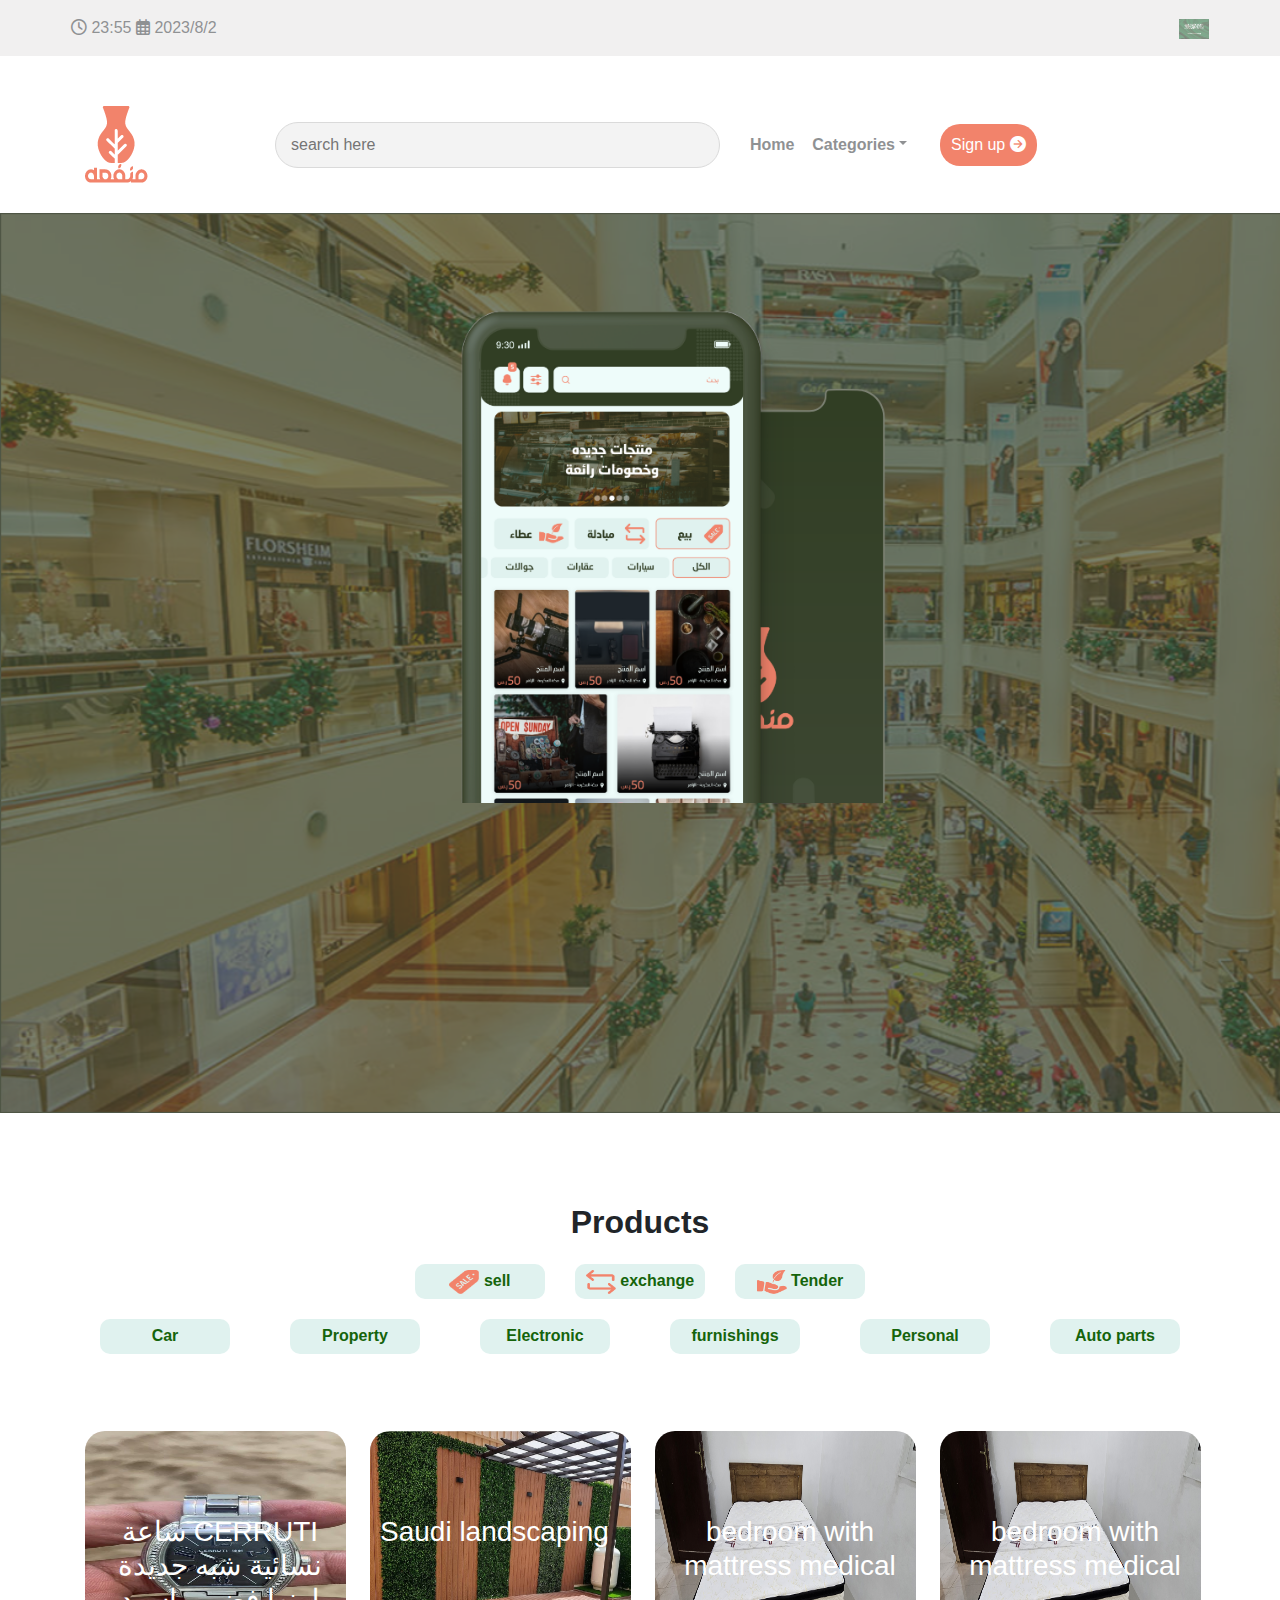
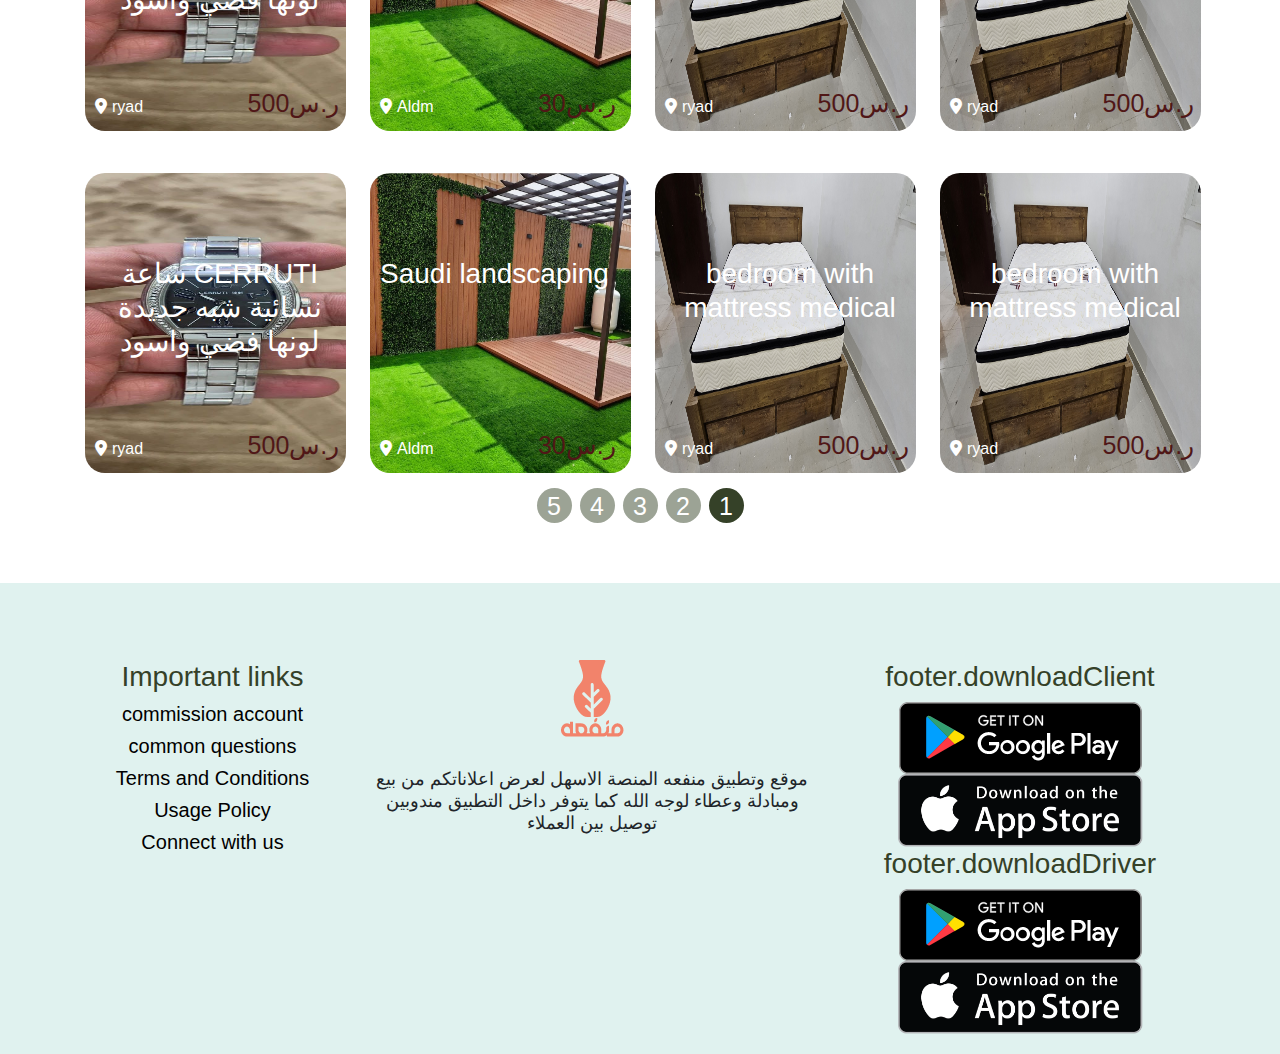
<file: index.html>
<!DOCTYPE html>
<html lang="en">

<head>
    <meta charset="UTF-8">
    <meta http-equiv="X-UA-Compatible" content="IE=edge">
    <meta name="viewport" content="width=device-width, initial-scale=1.0">
    <link rel="stylesheet" href="./css/css/bootstrap.css">
    <link rel="stylesheet" href="./css/all.css">
    <link rel="stylesheet" href="./css/all.min.css">
    <link rel="stylesheet" href="./css/style.css">
    <link rel="shortcut icon" href="./images/logo.png" type="image/x-icon">
    <title>منفعه</title>
</head>

<body>
    <!-- start nav -->
    <div class="navv" style="opacity: 0.5;">
        <div class="container  p-3">
            <div class="row justify-content-lg-between justify-content-around">
                <div class="col-6-lg col-4-sm">
                    <i class="fa-regular fa-clock"></i> 23:55
                    <i class="fa-regular fa-calendar-days"></i> 2023/8/2
                </div>
                <div class="col-6-lg col-4-sm">
                    <img src="./images/Saudi-mg.jpg" alt="" width="30px" height="20px">
                </div>
            </div>
        </div>

    </div>
    <!-- end nav -->
    <!-- start sec-1 -->
    <div class="sec-1"> 
        <div class="container">
            <div class="row secone-row">
                <div class="col-2">
                    <img src="./images/logo.png" alt="">
                </div>
                <div class="col-5">
                    <input type="text" placeholder="search here" class="input-1">
                </div>
                <div class="col-2 span-sec1">
                    <span>Home</span>&nbsp;&nbsp;&nbsp;
                    <span class="dropdown-toggle">Categories</span>
                </div>
                <div class="col-3"style="display: flex;align-items: center;gap: 15px;">
                    <i class="fa-solid fa-bars menu-icon" style="font-size: 25px; opacity: 0.7;"></i>
                    <a href="login.html">
                        <button class="btn btn-sec1">Sign up
                            <i class="fa-solid fa-circle-arrow-right"></i>
                        </button>
                    </a>
                </div>
            </div>
        </div>
    </div>
    <!-- end sec-1 -->
    <!-- start landing -->

    <div class="landing">
        <div class="landingcover"></div>
        <div class="imagee">

            <img src="./images/phon.png" alt="">
        </div>
    </div>
    <!-- end landing -->
    <!-- start sec-2 -->
    <h2 class="text-cen">Products</h2>
    <div class="container">
        <div class="row">
            <div class="hello">
                <div class="col-md-12 col-sm-12 col-xl-4  ">
                    <div class="info-2">
                        <img src="./images/sell.png" alt="" width="30px" height="24px">
                        <span>sell</span>
                    </div>
                </div>
                <div class="col-lg-4 col-sm-12 col-xl-4 ">
                    <div class="info-2">
                        <img src="./images/arr.png" alt="" width="30px" height="24px">
                        <span>exchange</span>
                    </div>
                </div>
                <div class="col-lg-4 col-sm-12 col-xl-4 ">
                    <div class="info-2">
                        <img src="./images/hand.png" alt="" width="30px" height="24px">
                        <span>Tender</span>
                    </div>
                </div>
            </div>
        </div>
    </div>

    <!-- end sec-2 -->
    <div class="container">
        <div class="row bb">
            <div class="col-md-16 col-sm-6 col-xl-2 ">
                <div class="info-2">
                    <span>Car</span>
                </div>
            </div>
            <div class="col-md-16 col-sm-6 col-xl-2 ">
                <div class="info-2">
                    <span>Property</span>
                </div>
            </div>
            <div class="col-md-16 col-sm-6 col-xl-2 ">
                <div class="info-2">
                    <span>Electronic</span>
                </div>
            </div>
            <div class="col-md-16 col-sm-6 col-xl-2 ">
                <div class="info-2">
                    <span>furnishings</span>
                </div>
            </div>
            <div class="col-md-16 col-sm-6 col-xl-2 ">
                <div class="info-2">
                    <span>Personal</span>
                </div>
            </div>
            <div class="col-md-16 col-sm-6 col-xl-2 ">
                <div class="info-2">
                    <span>Auto parts</span>
                </div>
            </div>
            <div class="col-md-16 col-sm-6 col-xl-2 ">
                <div class="info-2">
                    <span>Trucks</span>
                </div>
            </div>
            <div class="col-md-16 col-sm-6 col-xl-2 ">
                <div class="info-2">
                    <span>animal</span>
                </div>
            </div>
            <div class="col-lg-6 col-sm-6 col-xl-2">
                <div class="info-2">
                    <span>Arts</span>
                </div>
            </div>
            <div class="col-lg-6 col-sm-6 col-xl-2">
                <div class="info-2">
                    <span>Tender</span>
                </div>
            </div>
            <div class="col-lg-6 col-sm-6 col-xl-2">
                <div class="info-2">
                    <span>Computer</span>
                </div>
            </div>
            <div class="col-lg-6 col-sm-6 col-xl-2">
                <div class="info-2">
                    <span>Clothes</span>
                </div>
            </div>
        </div>
    </div>
    <!-- start card -->
    <div class="sec-3">    
        <div class="container">
            <div class="row ">
                <div class="col-lg-3 col-md-6 col-12 ">
                    <div class="image">
                        <img src="./images/img1.jpg" alt="" width="261px" height="300px">
                        <div class="infoo">
                            <h3>ساعة CERRUTI نسائية شبه جديدة لونها فضي واسود</h3>
                            <div class="ii">
                                <i class="fa-solid fa-location-dot"></i><span style="margin-left: 5px;">ryad</span>
                                <span class="price">500ر.س</span>
                            </div>
                        </div>

                    </div>
                </div>
                <div class="col-lg-3 col-md-6 col-12 ">
                    <div class="image">
                        <img src="./images/img2.jpg" alt="" width="261px" height="300px">
                        <div class="infoo">
                            <h3>Saudi landscaping</h3>
                            <div class="ii">
                                <i class="fa-solid fa-location-dot"></i><span style="margin-left: 5px;">Aldm</span>
                                <span class="price">30ر.س</span>
                            </div>
                        </div>

                    </div>
                </div>
                <div class="col-lg-3 col-md-6 col-12 ">
                    <div class="image">
                        <img src="./images/img3.jpg" alt="" width="261px" height="300px">
                        <div class="infoo">
                            <h3>bedroom with mattress medical</h3>
                            <div class="ii">
                                <i class="fa-solid fa-location-dot"></i><span style="margin-left: 5px;">ryad</span>
                                <span class="price">500ر.س</span>
                            </div>
                        </div>

                    </div>
                </div>
                <div class="col-lg-3 col-md-6 col-12 ">
                    <div class="image">
                        <img src="./images/img3.jpg" alt="" width="261px" height="300px">
                        <div class="infoo">
                            <h3>bedroom with mattress medical</h3>
                            <div class="ii">
                                <i class="fa-solid fa-location-dot"></i><span style="margin-left: 5px;">ryad</span>
                                <span class="price">500ر.س</span>
                            </div>
                        </div>

                    </div>
                </div>
                
            </div>
            <div class="row ">
                <div class="col-lg-3 col-md-6 col-12 ">
                    <div class="image">
                        <img src="./images/img1.jpg" alt="" width="261px" height="300px">
                        <div class="infoo">
                            <h3>ساعة CERRUTI نسائية شبه جديدة لونها فضي واسود</h3>
                            <div class="ii">
                                <i class="fa-solid fa-location-dot"></i><span style="margin-left: 5px;">ryad</span>
                                <span class="price">500ر.س</span>
                            </div>
                        </div>

                    </div>
                </div>
                    <div class="col-lg-3 col-md-6 col-12 ">
                        <div class="image">
                           <a href="pro.html">
                               <img src="./images/img2.jpg" alt="" width="261px" height="300px">
                           </a> 
                            <div class="infoo">
                                <h3>Saudi landscaping</h3>
                                <div class="ii">
                                    <i class="fa-solid fa-location-dot"></i><span style="margin-left: 5px;">Aldm</span>
                                    <span class="price">30ر.س</span>
                                </div>
                            </div>
    
                        </div>
                    </div>

                
                <div class="col-lg-3 col-md-6 col-12 ">
                    <div class="image">
                        <img src="./images/img3.jpg" alt="" width="261px" height="300px">
                        <div class="infoo">
                            <h3>bedroom with mattress medical</h3>
                            <div class="ii">
                                <i class="fa-solid fa-location-dot"></i><span style="margin-left: 5px;">ryad</span>
                                <span class="price">500ر.س</span>
                            </div>
                        </div>

                    </div>
                </div>
                <div class="col-lg-3 col-md-6 col-12 ">
                    <div class="image">
                        <img src="./images/img3.jpg" alt="" width="261px" height="300px">
                        <div class="infoo">
                            <h3>bedroom with mattress medical</h3>
                            <div class="ii">
                                <i class="fa-solid fa-location-dot"></i><span style="margin-left: 5px;">ryad</span>
                                <span class="price">500ر.س</span>
                            </div>
                        </div>

                    </div>
                </div>
                
            </div>
            
           
            
        </div>
    </div>
    <!-- end card -->
<!-- start pagination -->
<div class="pajnation">
    <div class="number">
        <div class="one">5</div>
        <div class="one">4</div>
        <div class="one">3</div>
        <div class="one">2</div>
        <div class="one">1</div>
        
    </div>
</div>
<!-- end pagination -->
<!-- start footer -->
<footer>
    <div class="container">
        <div class="row">
            <div class="col-lg-3 col-12">
                <h3>Important links</h3>
               <a href="site.html"><h5>commission account</h5></a>
               <a href="qu.html"><h5>common questions</h5></a> 
               <a href="tearms.html"><h5>Terms and Conditions</h5></a>
               <a href="use.html"><h5>Usage Policy</h5></a> 
               <a href="contact.html"><h5>Connect with us</h5></a>  
            </div>
            <div class="col-lg-5 col-12">
                <div class="image">
                    <img src="./images/logo.png" alt="">
                </div>
                <br>
                <h4>موقع وتطبيق منفعه المنصة الاسهل لعرض اعلاناتكم من بيع ومبادلة وعطاء لوجه الله كما يتوفر داخل التطبيق مندوبين توصيل بين العملاء</h4>
            </div>
            <div class="col-lg-4 col-12">
                <h3>footer.downloadClient</h3>
                <img src="./images/footer1.png" alt="">
                <img src="./images/footer2.png" alt="">
                <h3>footer.downloadDriver</h3>
                <img src="./images/footer1.png" alt="">
                <img src="./images/footer2.png" alt="">
            </div>
        </div>
    </div>
</footer>
<!-- end footer -->
    <script src="./javascript/js/cdnjs.cloudflare.com_ajax_libs_popper.js_1.11.0_umd_popper.min.js"></script>
    <script src="./javascript/js/code.jquery.com_jquery-3.7.0.min.js"></script>
    <script src="./javascript/js/bootstrap.js"></script>
</body>

</html>
</file>
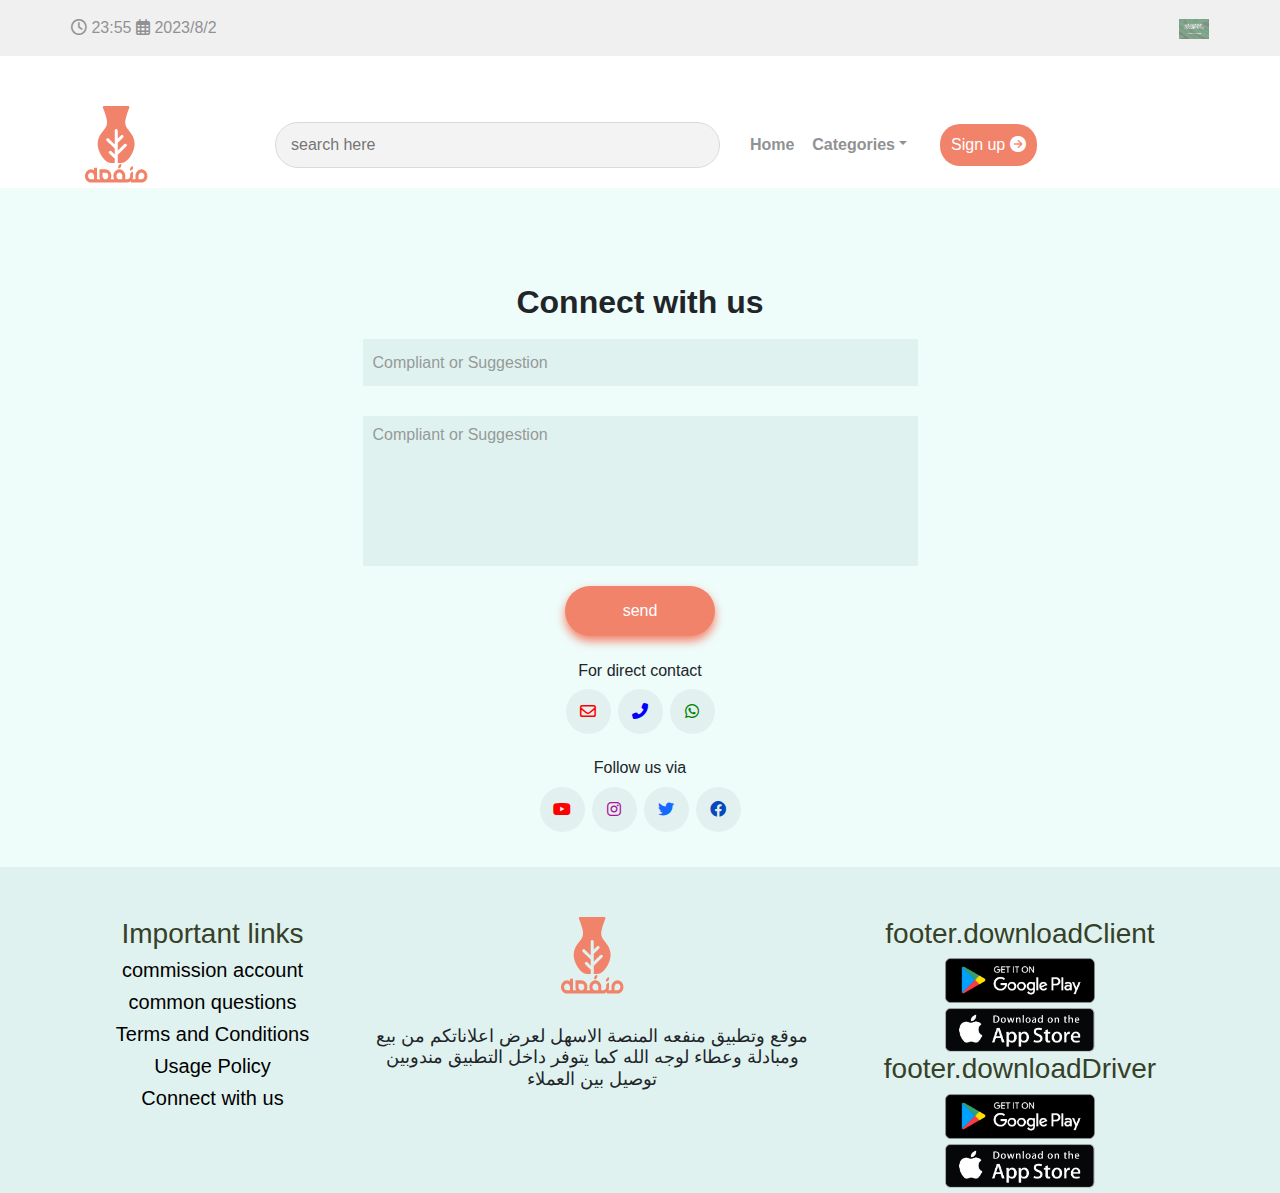
<file: contact.html>
<!DOCTYPE html>
<html lang="en">
<head>
    <meta charset="UTF-8">
    <meta http-equiv="X-UA-Compatible" content="IE=edge">
    <meta name="viewport" content="width=device-width, initial-scale=1.0">
    <link rel="stylesheet" href="./css/css/bootstrap.css">
    <link rel="stylesheet" href="./css/all.css">
    <link rel="stylesheet" href="./css/all.min.css">
    <link rel="shortcut icon" href="./images/logo.png" type="image/x-icon">
    <link rel="stylesheet" href="./contact.css">
    <title>contact</title>
</head>
<body>
      <!-- start nav -->
      <div class="navv" style="opacity: 0.5;">
        <div class="container  p-3">
            <div class="row justify-content-lg-between justify-content-around">
                <div class="col-6-lg col-4-sm">
                    <i class="fa-regular fa-clock"></i> 23:55
                    <i class="fa-regular fa-calendar-days"></i> 2023/8/2
                </div>
                <div class="col-6-lg col-4-sm">
                    <img src="./images/Saudi-mg.jpg" alt="" width="30px" height="20px">
                </div>
            </div>
        </div>

    </div>
    <!-- end nav -->

    <!-- start sec-1 -->
    <div class="sec-1"> 
        <div class="container">
            <div class="row secone-row">
                <div class="col-2">
                    <img src="./images/logo.png" alt="">
                </div>
                <div class="col-5">
                    <input type="text" placeholder="search here" class="input-1">
                </div>
                <div class="col-2 span-sec1">
                    <span>Home</span>&nbsp;&nbsp;&nbsp;
                    <span class="dropdown-toggle">Categories</span>
                </div>
                <div class="col-3"style="display: flex;align-items: center;gap: 15px;">
                    <i class="fa-solid fa-bars menu-icon" style="font-size: 25px; opacity: 0.7;"></i>
                    <button class="btn btn-sec1">Sign up
                        <i class="fa-solid fa-circle-arrow-right"></i>
                    </button>
                </div>
            </div>
        </div>
    </div>
    <!-- end sec-1 -->
    <!-- start contact -->
    <div class="contact">
        <div class="container">
            <h2 class="text-cen">Connect with us</h2>
            <input type="text" placeholder="Compliant or Suggestion">
            <input type="text" placeholder="Compliant or Suggestion">
            <div>
                <button>send</button> 
                <h6>For direct contact</h6>
            </div>
            <div class="icon">
                <div class="one"><i class="fa-regular fa-envelope"></i></div>
                <div class="one"><i class="fa-solid fa-phone-flip"></i></div>
                <div class="one"><i class="fa-brands fa-whatsapp"></i></div>
            </div>
            <br>
            <h6>Follow us via</h6>
            <div class="icon" style="margin-bottom: 30px; margin-top: 10px;">
                <div class="one"><i class="fa-brands fa-youtube" style="color: #ff0000;"></i></div>
                <div class="one"><i class="fa-brands fa-instagram" style="color: #ad1499;"></i></div>
                <div class="one"><i class="fa-brands fa-twitter" style="color: #146aff;"></i></div>
                <div class="one"><i class="fa-brands fa-facebook" style="color: #0649bc;"></i></div>
            </div>
        </div>
    </div>
    <!-- end contact -->
    <footer>
        <div class="container">
            <div class="row">
                <div class="col-lg-3 col-12">
                    <h3>Important links</h3>
                   <a href="site.html"><h5>commission account</h5></a>
                   <a href="qu.html"><h5>common questions</h5></a> 
                   <a href="tearms.html"><h5>Terms and Conditions</h5></a>
                   <a href="use.html"><h5>Usage Policy</h5></a> 
                   <a href="contact.html"><h5>Connect with us</h5></a>  
                </div>
                <div class="col-lg-5 col-12">
                    <div class="image">
                        <img src="./images/logo.png" alt="">
                    </div>
                    <br>
                    <h4>موقع وتطبيق منفعه المنصة الاسهل لعرض اعلاناتكم من بيع ومبادلة وعطاء لوجه الله كما يتوفر داخل التطبيق مندوبين توصيل بين العملاء</h4>
                </div>
                <div class="col-lg-4 col-12">
                    <h3>footer.downloadClient</h3>
                    <img src="./images/footer1.png" alt="">
                    <img src="./images/footer2.png" alt="">
                    <h3>footer.downloadDriver</h3>
                    <img src="./images/footer1.png" alt="">
                    <img src="./images/footer2.png" alt="">
                </div>
            </div>
        </div>
    </footer>
    <!-- end footer -->
        <script src="./javascript/js/cdnjs.cloudflare.com_ajax_libs_popper.js_1.11.0_umd_popper.min.js"></script>
        <script src="./javascript/js/code.jquery.com_jquery-3.7.0.min.js"></script>
        <script src="./javascript/js/bootstrap.js"></script>
</body>
</html>
</file>
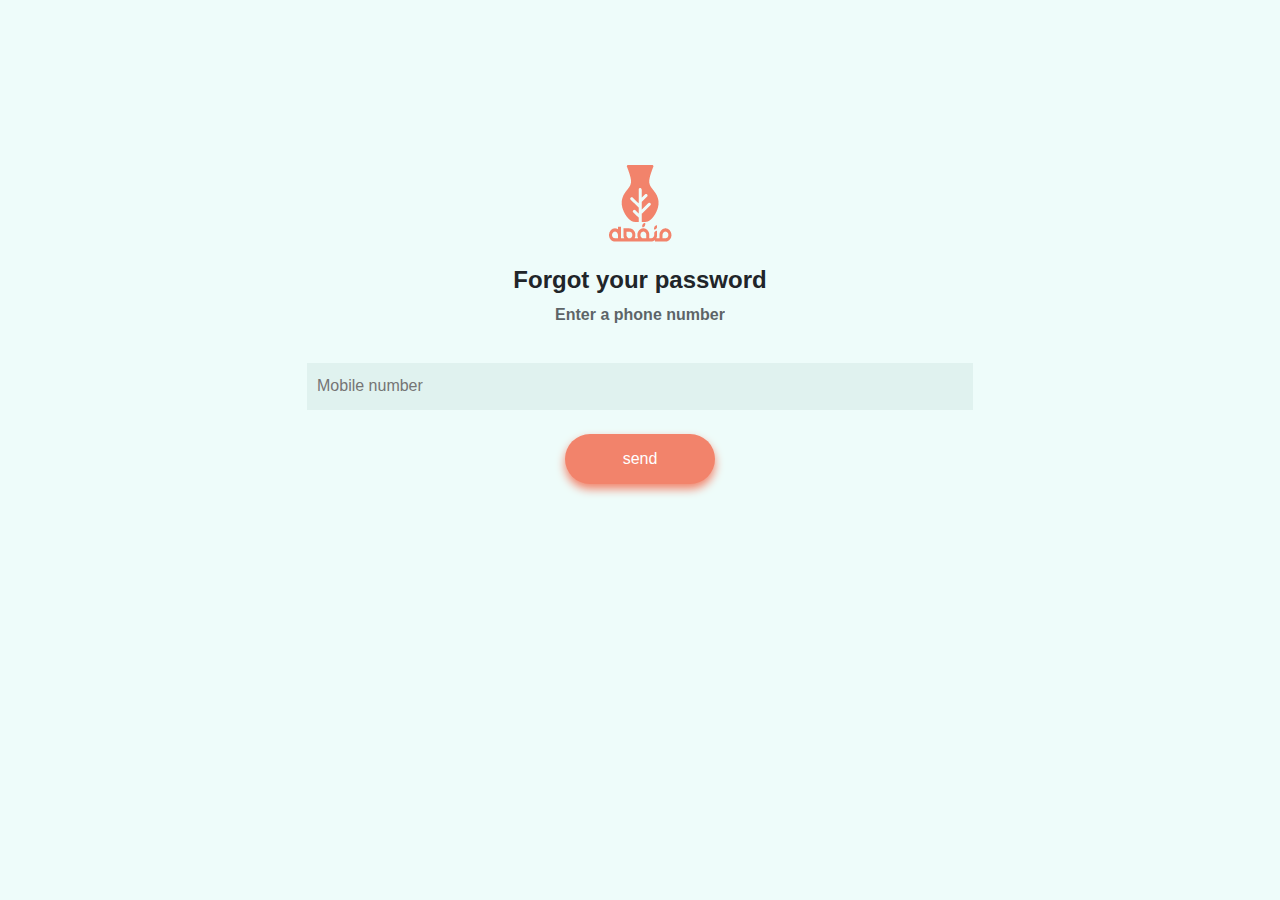
<file: forget.html>
<!DOCTYPE html>
<html lang="en">
<head>
    <meta charset="UTF-8">
    <meta http-equiv="X-UA-Compatible" content="IE=edge">
    <meta name="viewport" content="width=device-width, initial-scale=1.0">
    <link rel="stylesheet" href="./css/css/bootstrap.css">
    <link rel="stylesheet" href="./css/all.css">
    <link rel="stylesheet" href="./css/all.min.css">
    <link rel="shortcut icon" href="./images/logo.png" type="image/x-icon">
    <link rel="stylesheet" href="./forget.css">
    <title>login</title>
</head>
<body>
    <div class="login">
        <div class="container">
            <img src="./images/logo.png" alt="">
            <br>
            <br>
            <h4>Forgot your password</h4>
            <p>Enter a phone number</p>
            <input type="text" placeholder="Mobile number">
            <br>
            <br>
            <button>send</button> 

        </div>
    </div>



    <script src="./javascript/js/cdnjs.cloudflare.com_ajax_libs_popper.js_1.11.0_umd_popper.min.js"></script>
    <script src="./javascript/js/code.jquery.com_jquery-3.7.0.min.js"></script>
    <script src="./javascript/js/bootstrap.js"></script>
</body>
</html>
</file>
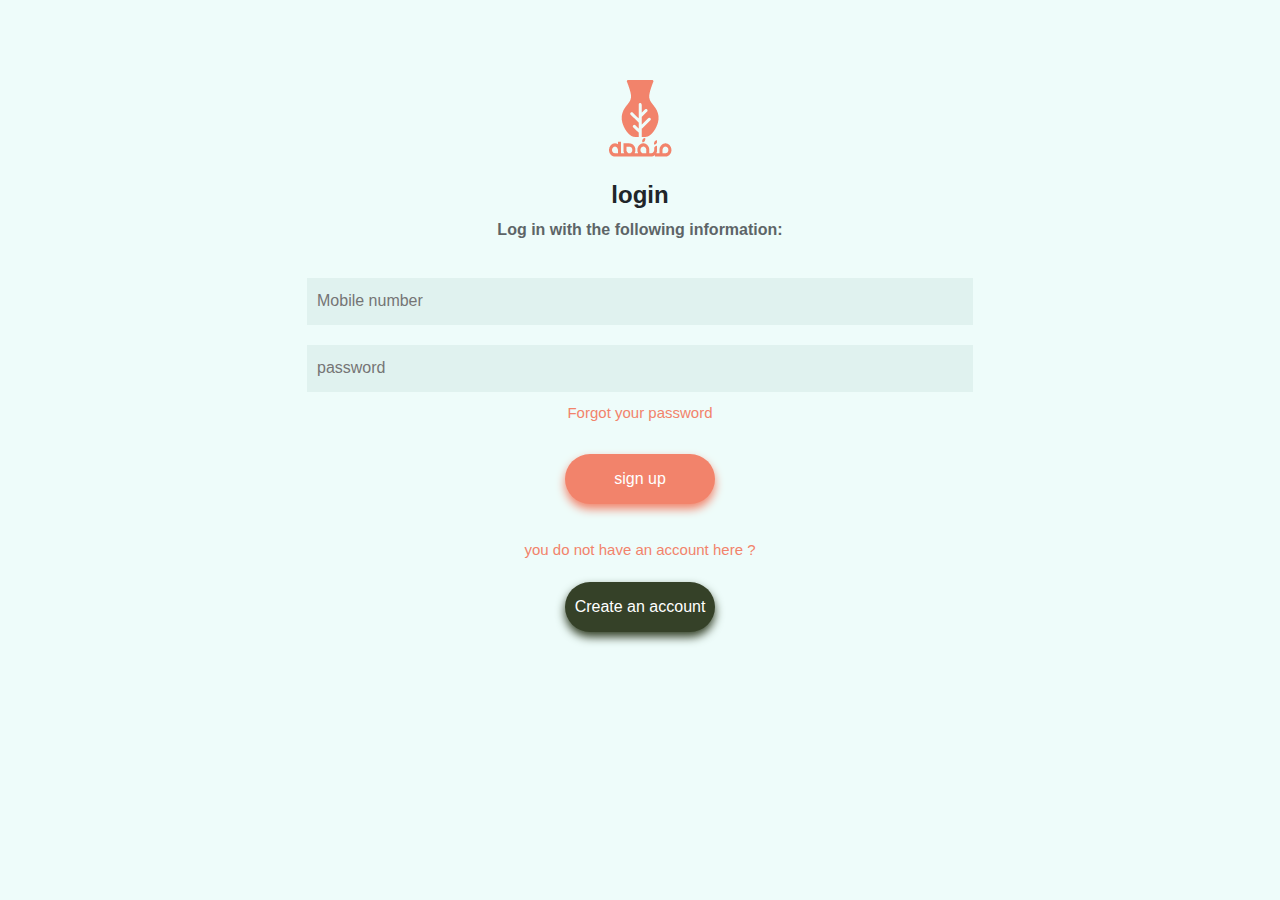
<file: login.html>
<!DOCTYPE html>
<html lang="en">
<head>
    <meta charset="UTF-8">
    <meta http-equiv="X-UA-Compatible" content="IE=edge">
    <meta name="viewport" content="width=device-width, initial-scale=1.0">
    <link rel="stylesheet" href="./css/css/bootstrap.css">
    <link rel="stylesheet" href="./css/all.css">
    <link rel="stylesheet" href="./css/all.min.css">
    <link rel="shortcut icon" href="./images/logo.png" type="image/x-icon">
    <link rel="stylesheet" href="./login.css">
    <title>login</title>
</head>
<body>
    <div class="login">
        <div class="container">
            <img src="./images/logo.png" alt="">
            <br>
            <br>
            <h4>login</h4>
            <p>Log in with the following information:</p>
            <input type="text" placeholder="Mobile number">
            <input type="password" placeholder="password">
            <br>
            <h6><a href="forget.html" style="color: #f2836b;">Forgot your password</a></h6>
            <br>
            <button>sign up</button> 
            <h6><a href="" style="color: #f2836b;">you do not have an account here ?</a></h6>
          <a href="sign.html">
              <button class="btn-two">Create an account</button> 
          </a>

        </div>
    </div>



    <script src="./javascript/js/cdnjs.cloudflare.com_ajax_libs_popper.js_1.11.0_umd_popper.min.js"></script>
    <script src="./javascript/js/code.jquery.com_jquery-3.7.0.min.js"></script>
    <script src="./javascript/js/bootstrap.js"></script>
</body>
</html>
</file>
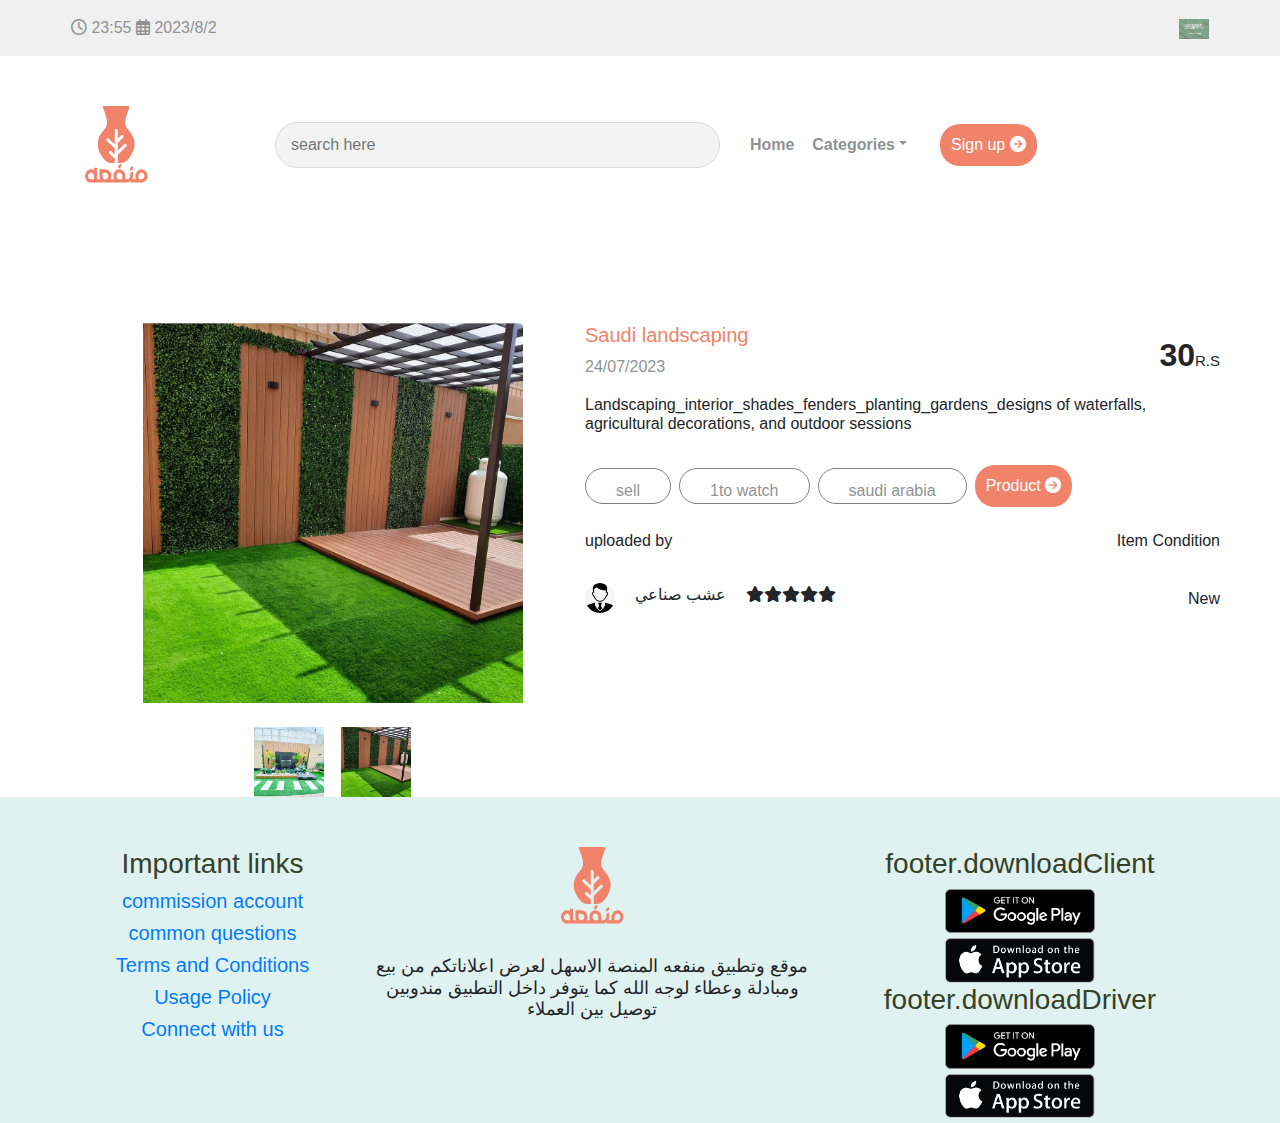
<file: pro.html>
<!DOCTYPE html>
<html lang="en">
<head>
    <meta charset="UTF-8">
    <meta http-equiv="X-UA-Compatible" content="IE=edge">
    <meta name="viewport" content="width=device-width, initial-scale=1.0">
    <link rel="stylesheet" href="./css/css/bootstrap.css">
    <link rel="stylesheet" href="./css/all.css">
    <link rel="stylesheet" href="./css/all.min.css">
    <link rel="shortcut icon" href="./images/logo.png" type="image/x-icon">
    <link rel="stylesheet" href="./css/pro.css">
    <title>Saudi landscaping</title>
</head>
<body>
     <!-- start nav -->
     <div class="navv" style="opacity: 0.5;">
        <div class="container  p-3">
            <div class="row justify-content-lg-between justify-content-around">
                <div class="col-6-lg col-4-sm">
                    <i class="fa-regular fa-clock"></i> 23:55
                    <i class="fa-regular fa-calendar-days"></i> 2023/8/2
                </div>
                <div class="col-6-lg col-4-sm">
                    <img src="./images/Saudi-mg.jpg" alt="" width="30px" height="20px">
                </div>
            </div>
        </div>

    </div>
    <!-- end nav -->
    <!-- start sec-1 -->
    <div class="sec-1"> 
        <div class="container">
            <div class="row secone-row">
                <div class="col-2">
                    <img src="./images/logo.png" alt="">
                </div>
                <div class="col-5">
                    <input type="text" placeholder="search here" class="input-1">
                </div>
                <div class="col-2 span-sec1">
                    <span>Home</span>&nbsp;&nbsp;&nbsp;
                    <span class="dropdown-toggle">Categories</span>
                </div>
                <div class="col-3"style="display: flex;align-items: center;gap: 15px;">
                    <i class="fa-solid fa-bars menu-icon" style="font-size: 25px; opacity: 0.7;"></i>
                    <button class="btn btn-sec1">Sign up
                        <i class="fa-solid fa-circle-arrow-right"></i>
                    </button>
                </div>
            </div>
        </div>
    </div>
    <!-- end sec-1 -->
    <!-- start product -->
    <div class="product">
        <div class="container">
             <div class="row">
                 <div class="col-lg-5 col-12">
                     <img src="./images/product-one.jpg" alt="" class="imgone">
                     <div class="imag">
                         <br>
                         <img src="./images/product-two.jpg" alt="">&nbsp;&nbsp;&nbsp;
                         <img src="./images/product-three.jpg" alt="">
                     </div>
                 </div>
                 <div class="col-lg-7 col-12">
                        <div class="infoo">
                            <div class="d">
                                <h5>Saudi landscaping</h5>
                                <p style="opacity: 0.5;">24/07/2023</p>
                            </div>
                            <div class="co">
                                <h2 >30<small>R.S</small></h2>
                            </div>
                        </div>
                       <div class="klam">                          
                            <h6>Landscaping_interior_shades_fenders_planting_gardens_designs of waterfalls, agricultural decorations, and outdoor sessions</h6>
                       </div>
                       <br>
                       <div class="group">
                           <div class="sell firstt">sell</div>
                           <div class="sell">1to watch</div>
                           <div class="sell">saudi arabia</div>
                           <div class="sell">
                            <button class="btn btn-sec1">Product
                                <i class="fa-solid fa-circle-arrow-right"></i>
                            </button>
                        </div>
                       </div>
                       <br>
                       <div class="up">
                           <h6>uploaded by</h6>
                           <h6>Item Condition</h6>
                       </div>
                       <br>
                       <div class="up">
                          <div class="user">
                            <img src="./images/avatar.jpg" alt="" width="30px" height="30px" style="border-radius: 50%;">عشب صناعي
                            <ul>
                                <li><i class="fa-solid fa-star"></i></li>
                                <li><i class="fa-solid fa-star"></i></li>
                                <li><i class="fa-solid fa-star"></i></li>
                                <li><i class="fa-solid fa-star"></i></li>
                                <li><i class="fa-solid fa-star"></i></li>
                            </ul>
                          </div>
                        <h6>New</h6>
                    </div>
                 </div>
                 
             </div>
             
        </div>
    </div>
    <!-- end product -->
<!-- start footer -->
<footer>
    <div class="container">
        <div class="row">
            <div class="col-lg-3 col-12">
                <h3>Important links</h3>
               <a href="site.html"><h5>commission account</h5></a>
               <a href="qu.html"><h5>common questions</h5></a> 
               <a href="tearms.html"><h5>Terms and Conditions</h5></a>
               <a href="use.html"><h5>Usage Policy</h5></a> 
               <a href="contact.html"><h5>Connect with us</h5></a>  
            </div>
            <div class="col-lg-5 col-12">
                <div class="image">
                    <img src="./images/logo.png" alt="">
                </div>
                <br>
                <h4>موقع وتطبيق منفعه المنصة الاسهل لعرض اعلاناتكم من بيع ومبادلة وعطاء لوجه الله كما يتوفر داخل التطبيق مندوبين توصيل بين العملاء</h4>
            </div>
            <div class="col-lg-4 col-12">
                <h3>footer.downloadClient</h3>
                <img src="./images/footer1.png" alt="">
                <img src="./images/footer2.png" alt="">
                <h3>footer.downloadDriver</h3>
                <img src="./images/footer1.png" alt="">
                <img src="./images/footer2.png" alt="">
            </div>
        </div>
    </div>
</footer>
<!-- end footer -->
    <script src="./javascript/js/cdnjs.cloudflare.com_ajax_libs_popper.js_1.11.0_umd_popper.min.js"></script>
    <script src="./javascript/js/code.jquery.com_jquery-3.7.0.min.js"></script>
    <script src="./javascript/js/bootstrap.js"></script>
</body>
</html>
</file>
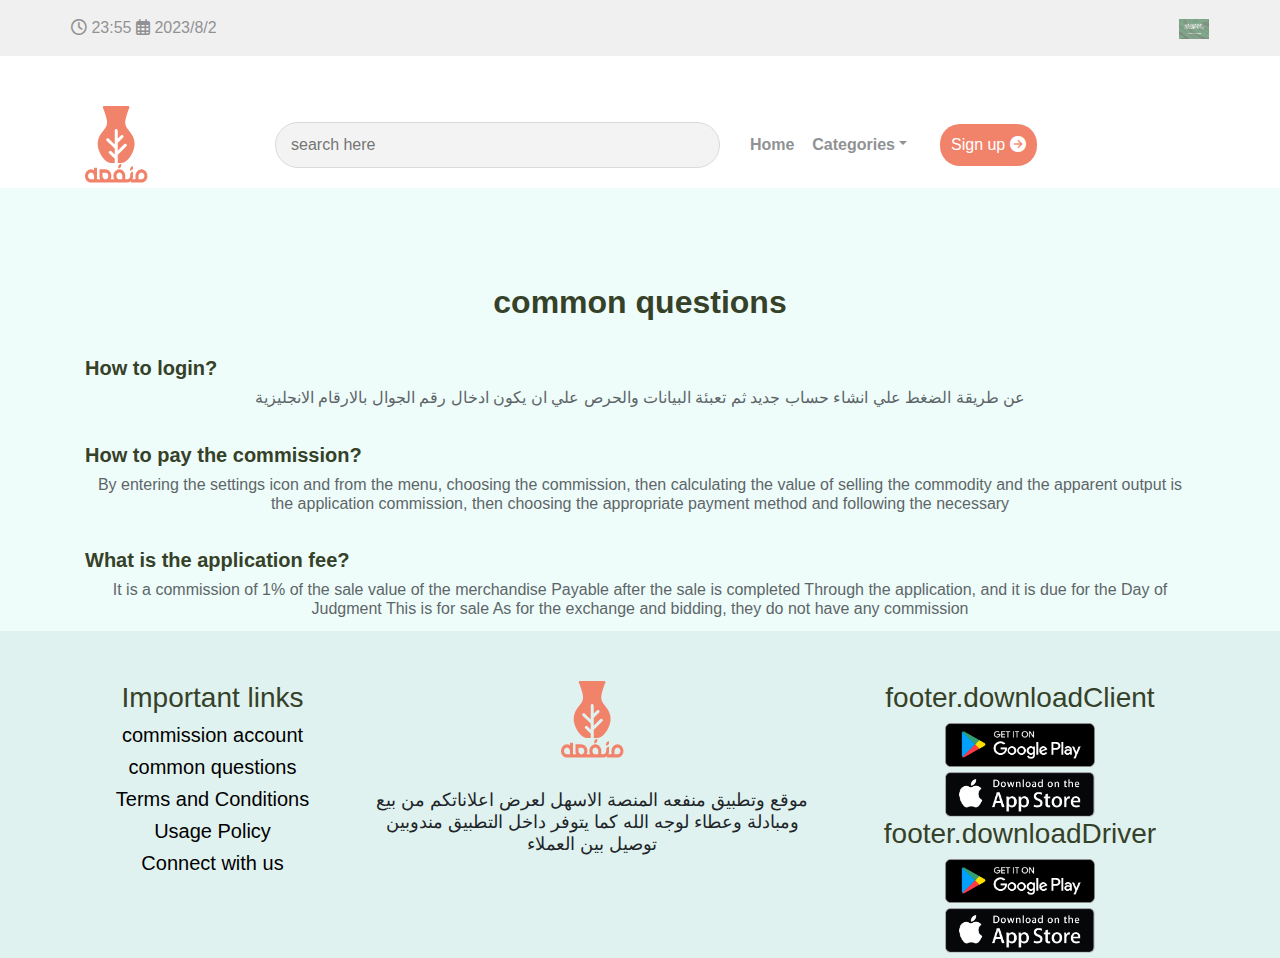
<file: qu.html>
<!DOCTYPE html>
<html lang="en">
<head>
    <meta charset="UTF-8">
    <meta http-equiv="X-UA-Compatible" content="IE=edge">
    <meta name="viewport" content="width=device-width, initial-scale=1.0">
    <link rel="stylesheet" href="./css/css/bootstrap.css">
    <link rel="stylesheet" href="./css/all.css">
    <link rel="stylesheet" href="./css/all.min.css">
    <link rel="shortcut icon" href="./images/logo.png" type="image/x-icon">
    <link rel="stylesheet" href="./qu.css">
    <title>quation</title>
</head>
<body>
      <!-- start nav -->
      <div class="navv" style="opacity: 0.5;">
        <div class="container  p-3">
            <div class="row justify-content-lg-between justify-content-around">
                <div class="col-6-lg col-4-sm">
                    <i class="fa-regular fa-clock"></i> 23:55
                    <i class="fa-regular fa-calendar-days"></i> 2023/8/2
                </div>
                <div class="col-6-lg col-4-sm">
                    <img src="./images/Saudi-mg.jpg" alt="" width="30px" height="20px">
                </div>
            </div>
        </div>

    </div>
    <!-- end nav -->

    <!-- start sec-1 -->
    <div class="sec-1"> 
        <div class="container">
            <div class="row secone-row">
                <div class="col-2">
                    <img src="./images/logo.png" alt="">
                </div>
                <div class="col-5">
                    <input type="text" placeholder="search here" class="input-1">
                </div>
                <div class="col-2 span-sec1">
                    <span>Home</span>&nbsp;&nbsp;&nbsp;
                    <span class="dropdown-toggle">Categories</span>
                </div>
                <div class="col-3"style="display: flex;align-items: center;gap: 15px;">
                    <i class="fa-solid fa-bars menu-icon" style="font-size: 25px; opacity: 0.7;"></i>
                    <button class="btn btn-sec1">Sign up
                        <i class="fa-solid fa-circle-arrow-right"></i>
                    </button>
                </div>
            </div>
        </div>
    </div>
    <!-- end sec-1 -->
    <!-- start qusation -->
   <div class="quation">
       <div class="container">
        <h2 class="text-cen">common questions</h2>
        <div class="quu">
            <h5>How to login?</h5>
            <h6>عن طريقة الضغط علي انشاء حساب جديد ثم تعبئة البيانات والحرص علي ان يكون ادخال رقم الجوال بالارقام الانجليزية</h6>
        </div>
        <div class="quu">
            <h5>How to pay the commission?</h5>
            <h6>By entering the settings icon and from the menu, choosing the commission, then calculating the value of selling the commodity and the apparent output is the application commission, then choosing the appropriate payment method and following the necessary</h6>
        </div>
        <div class="quu">
            <h5>What is the application fee?</h5>
            <h6>It is a commission of 1% of the sale value of the merchandise Payable after the sale is completed Through the application, and it is due for the Day of Judgment This is for sale As for the exchange and bidding, they do not have any commission</h6>
        </div>

       </div>
   </div>
    <!-- end qusation -->
    <footer>
        <div class="container">
            <div class="row">
                <div class="col-lg-3 col-12">
                    <h3>Important links</h3>
                   <a href="site.html"><h5>commission account</h5></a>
                   <a href="qu.html"><h5>common questions</h5></a> 
                   <a href="tearms.html"><h5>Terms and Conditions</h5></a>
                   <a href="use.html"><h5>Usage Policy</h5></a> 
                   <a href="contact.html"><h5>Connect with us</h5></a>  
                </div>
                <div class="col-lg-5 col-12">
                    <div class="image">
                        <img src="./images/logo.png" alt="">
                    </div>
                    <br>
                    <h4>موقع وتطبيق منفعه المنصة الاسهل لعرض اعلاناتكم من بيع ومبادلة وعطاء لوجه الله كما يتوفر داخل التطبيق مندوبين توصيل بين العملاء</h4>
                </div>
                <div class="col-lg-4 col-12">
                    <h3>footer.downloadClient</h3>
                    <img src="./images/footer1.png" alt="">
                    <img src="./images/footer2.png" alt="">
                    <h3>footer.downloadDriver</h3>
                    <img src="./images/footer1.png" alt="">
                    <img src="./images/footer2.png" alt="">
                </div>
            </div>
        </div>
    </footer>
    <!-- end footer -->
        <script src="./javascript/js/cdnjs.cloudflare.com_ajax_libs_popper.js_1.11.0_umd_popper.min.js"></script>
        <script src="./javascript/js/code.jquery.com_jquery-3.7.0.min.js"></script>
        <script src="./javascript/js/bootstrap.js"></script>
</body>
</html>
</file>
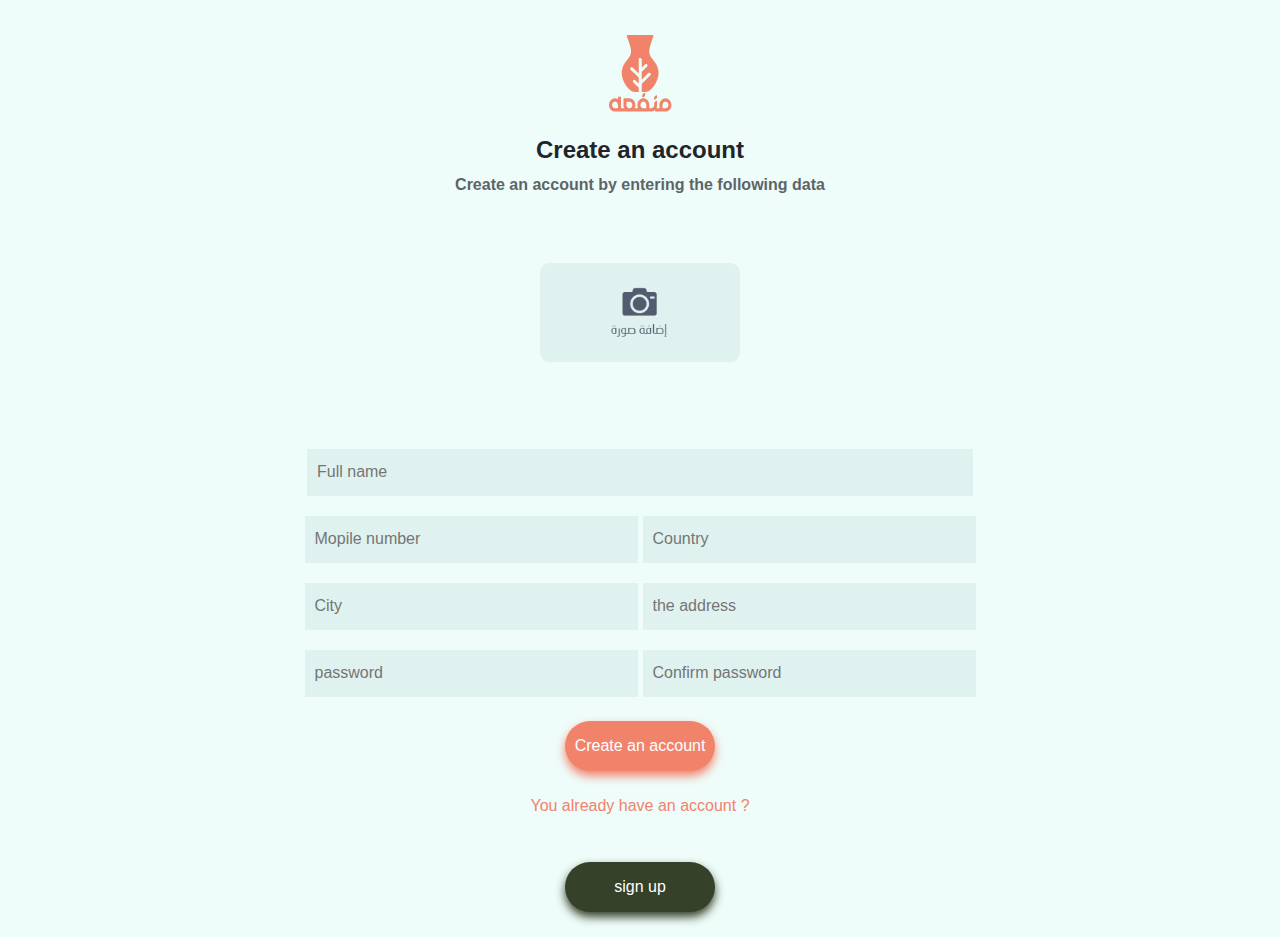
<file: sign.html>
<!DOCTYPE html>
<html lang="en">

<head>
    <meta charset="UTF-8">
    <meta http-equiv="X-UA-Compatible" content="IE=edge">
    <meta name="viewport" content="width=device-width, initial-scale=1.0">
    <link rel="stylesheet" href="./css/css/bootstrap.css">
    <link rel="stylesheet" href="./css/all.css">
    <link rel="stylesheet" href="./css/all.min.css">
    <link rel="shortcut icon" href="./images/logo.png" type="image/x-icon">
    <link rel="stylesheet" href="./sign.css">
    <title>login</title>
</head>

<body>
    <div class="login">
        <div class="container">
            <img src="./images/logo.png" alt="">
            <br>
            <br>
            <h4>Create an account</h4>
            <p>Create an account by entering the following data</p>
 <div data-v-d33e94be="" class="uplodeImage mb-3">
<div data-v-d33e94be="" class="chooseImage">
    <img data-v-d33e94be=""src="./images/camera.png">
    <input data-v-d33e94be="" type="file" accept="image/*" name="imageToUplode" class="file_input"></div>
</div>
<div class="ii">
    <input type="text" placeholder="Full name">
    <div class="two">
        <input type="text" placeholder="Mopile number">
        <input type="text" placeholder="Country">
    </div>

</div>
<div class="ii">
    <div class="two">
        <input type="text" placeholder="City">
        <input type="text" placeholder="the address">
    </div>

</div>
<div class="ii">
    <div class="two">
        <input type="password" placeholder="password">
        <input type="password" placeholder="Confirm password">
    </div>
    <br>
    <button>Create an account</button> 
    <h6><a href="" style="color: #f2836b;">You already have an account ?</a></h6>
    <br>
    <a href="login.html">
        <button  class="btn-two">sign up</button> 
          </a>

</div>







        </div>
    </div>



    <script src="./javascript/js/cdnjs.cloudflare.com_ajax_libs_popper.js_1.11.0_umd_popper.min.js"></script>
    <script src="./javascript/js/code.jquery.com_jquery-3.7.0.min.js"></script>
    <script src="./javascript/js/bootstrap.js"></script>
</body>

</html>
</file>
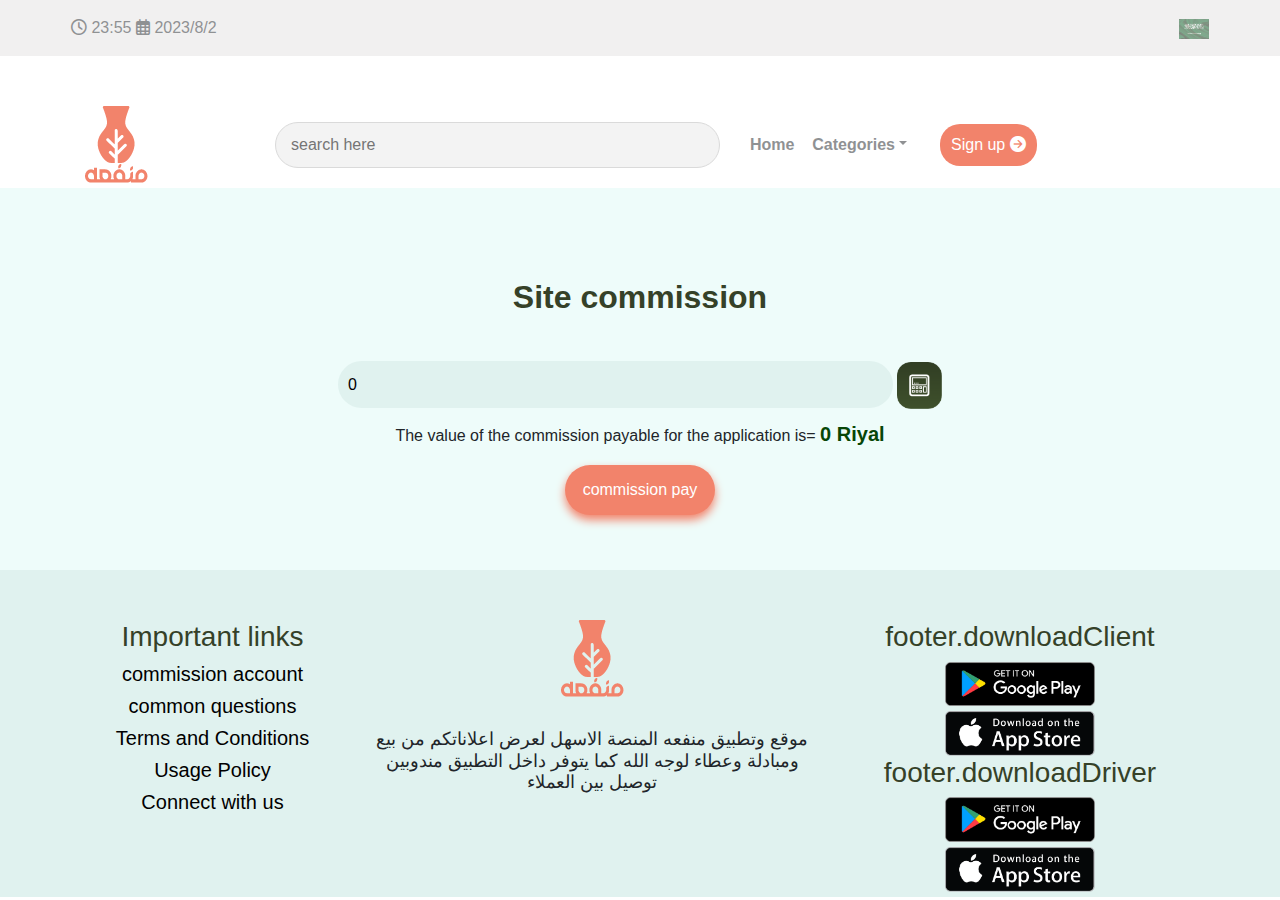
<file: site.html>
<!DOCTYPE html>
<html lang="en">
<head>
    <meta charset="UTF-8">
    <meta http-equiv="X-UA-Compatible" content="IE=edge">
    <meta name="viewport" content="width=device-width, initial-scale=1.0">
    <link rel="stylesheet" href="./css/css/bootstrap.css">
    <link rel="stylesheet" href="./css/all.css">
    <link rel="stylesheet" href="./css/all.min.css">
    <link rel="shortcut icon" href="./images/logo.png" type="image/x-icon">
    <link rel="stylesheet" href="./css/site.css">
    <title>site</title>
</head>
<body>
      <!-- start nav -->
      <div class="navv" style="opacity: 0.5;">
        <div class="container  p-3">
            <div class="row justify-content-lg-between justify-content-around">
                <div class="col-6-lg col-4-sm">
                    <i class="fa-regular fa-clock"></i> 23:55
                    <i class="fa-regular fa-calendar-days"></i> 2023/8/2
                </div>
                <div class="col-6-lg col-4-sm">
                    <img src="./images/Saudi-mg.jpg" alt="" width="30px" height="20px">
                </div>
            </div>
        </div>

    </div>
    <!-- end nav -->

    <!-- start sec-1 -->
    <div class="sec-1"> 
        <div class="container">
            <div class="row secone-row">
                <div class="col-2">
                    <img src="./images/logo.png" alt="">
                </div>
                <div class="col-5">
                    <input type="text" placeholder="search here" class="input-1">
                </div>
                <div class="col-2 span-sec1">
                    <span>Home</span>&nbsp;&nbsp;&nbsp;
                    <span class="dropdown-toggle">Categories</span>
                </div>
                <div class="col-3"style="display: flex;align-items: center;gap: 15px;">
                    <i class="fa-solid fa-bars menu-icon" style="font-size: 25px; opacity: 0.7;"></i>
                    <button class="btn btn-sec1">Sign up
                        <i class="fa-solid fa-circle-arrow-right"></i>
                    </button>
                </div>
            </div>
        </div>
    </div>
    <!-- end sec-1 -->
    <!-- start side -->
    <div class="site">
        <div class="container">
            <div class="hara">
                <h2 class="text-cen" style="color: #354128;">Site commission</h2>
                <input type="text" placeholder="Sales value" value="0">
                <img src="./images/site.png" alt="" height="47px">
                <p>The value of the commission payable for the application is= <span style="color: rgb(7, 70, 7); font-weight: bold; font-size: 20px;">0 Riyal</span></p>
                <button>commission pay</button> 
            </div>
           
        </div>
    </div>
    <!-- end side -->
    <footer>
        <div class="container">
            <div class="row">
                <div class="col-lg-3 col-12">
                    <h3>Important links</h3>
                   <a href="site.html"><h5>commission account</h5></a>
                   <a href="qu.html"><h5>common questions</h5></a> 
                   <a href="tearms.html"><h5>Terms and Conditions</h5></a>
                   <a href="use.html"><h5>Usage Policy</h5></a> 
                   <a href="contact.html"><h5>Connect with us</h5></a>  
                </div>
                <div class="col-lg-5 col-12">
                    <div class="image">
                        <img src="./images/logo.png" alt="">
                    </div>
                    <br>
                    <h4>موقع وتطبيق منفعه المنصة الاسهل لعرض اعلاناتكم من بيع ومبادلة وعطاء لوجه الله كما يتوفر داخل التطبيق مندوبين توصيل بين العملاء</h4>
                </div>
                <div class="col-lg-4 col-12">
                    <h3>footer.downloadClient</h3>
                    <img src="./images/footer1.png" alt="">
                    <img src="./images/footer2.png" alt="">
                    <h3>footer.downloadDriver</h3>
                    <img src="./images/footer1.png" alt="">
                    <img src="./images/footer2.png" alt="">
                </div>
            </div>
        </div>
    </footer>
    <!-- end footer -->
        <script src="./javascript/js/cdnjs.cloudflare.com_ajax_libs_popper.js_1.11.0_umd_popper.min.js"></script>
        <script src="./javascript/js/code.jquery.com_jquery-3.7.0.min.js"></script>
        <script src="./javascript/js/bootstrap.js"></script>
</body>
</html>
</file>
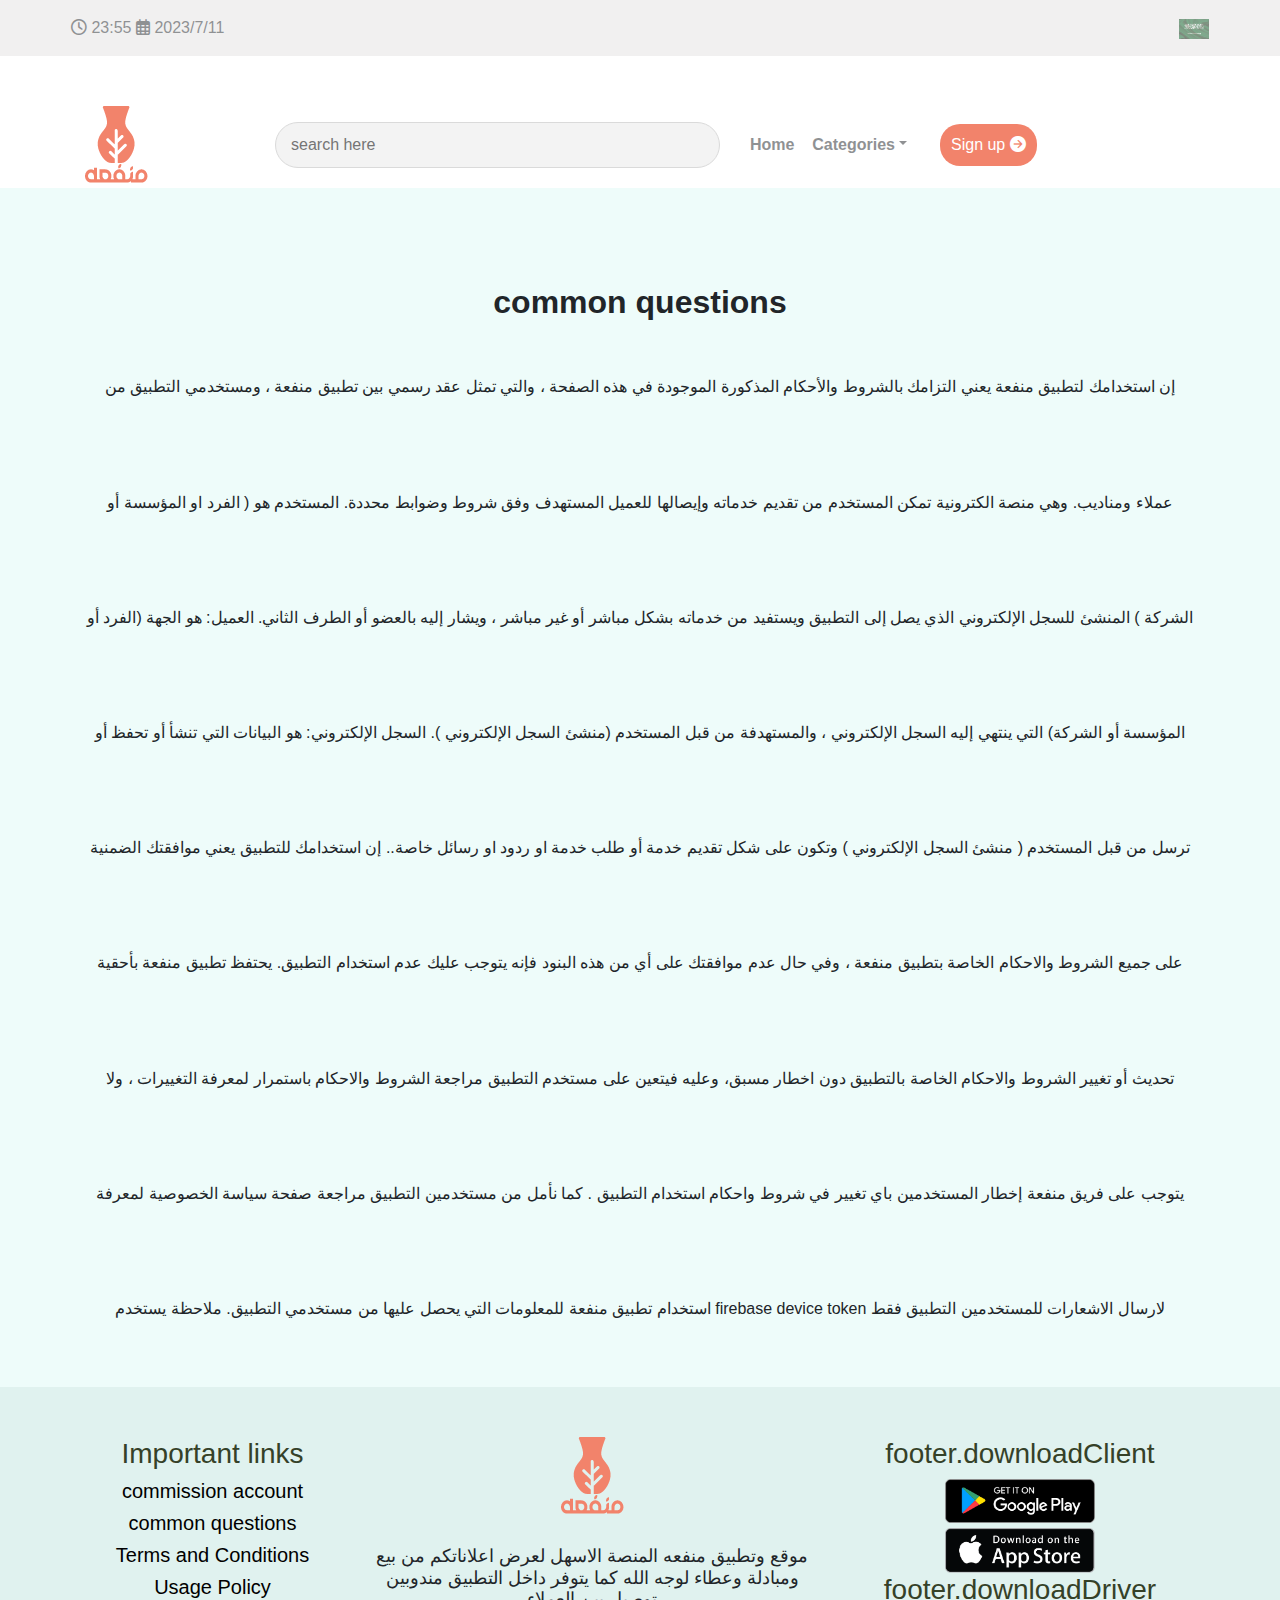
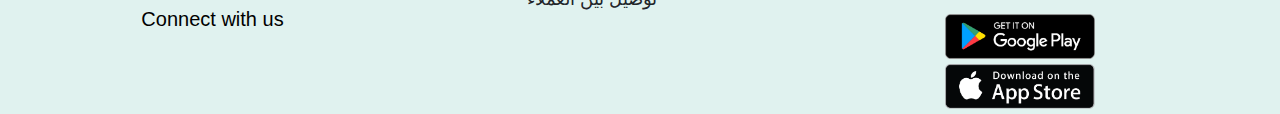
<file: tearms.html>
<!DOCTYPE html>
<html lang="en">
<head>
    <meta charset="UTF-8">
    <meta http-equiv="X-UA-Compatible" content="IE=edge">
    <meta name="viewport" content="width=device-width, initial-scale=1.0">
    <link rel="stylesheet" href="./css/css/bootstrap.css">
    <link rel="stylesheet" href="./css/all.css">
    <link rel="stylesheet" href="./css/all.min.css">
    <link rel="shortcut icon" href="./images/logo.png" type="image/x-icon">
    <link rel="stylesheet" href="./tearms.css">
    <title>Document</title>
</head>
<body>
      <!-- start nav -->
      <div class="navv" style="opacity: 0.5;">
        <div class="container  p-3">
            <div class="row justify-content-lg-between justify-content-around">
                <div class="col-6-lg col-4-sm">
                    <i class="fa-regular fa-clock"></i> 23:55
                    <i class="fa-regular fa-calendar-days"></i> 2023/7/11
                </div>
                <div class="col-6-lg col-4-sm">
                    <img src="./images/Saudi-mg.jpg" alt="" width="30px" height="20px">
                </div>
            </div>
        </div>

    </div>
    <!-- end nav -->

    <!-- start sec-1 -->
    <div class="sec-1"> 
        <div class="container">
            <div class="row secone-row">
                <div class="col-2">
                    <img src="./images/logo.png" alt="">
                </div>
                <div class="col-5">
                    <input type="text" placeholder="search here" class="input-1">
                </div>
                <div class="col-2 span-sec1">
                    <span>Home</span>&nbsp;&nbsp;&nbsp;
                    <span class="dropdown-toggle">Categories</span>
                </div>
                <div class="col-3"style="display: flex;align-items: center;gap: 15px;">
                    <i class="fa-solid fa-bars menu-icon" style="font-size: 25px; opacity: 0.7;"></i>
                    <button class="btn btn-sec1">Sign up
                        <i class="fa-solid fa-circle-arrow-right"></i>
                    </button>
                </div>
            </div>
        </div>
    </div>
    <!-- end sec-1 -->
    <!-- start tearm -->
   <div class="tearm">
       <div class="container">
        <h2 class="text-cen">common questions</h2>
           <p class="tearm-prgraph">
            إن استخدامك لتطبيق منفعة يعني التزامك بالشروط والأحكام المذكورة الموجودة في هذه الصفحة ، والتي تمثل عقد رسمي بين تطبيق منفعة ، ومستخدمي التطبيق من عملاء ومناديب.



            وهي منصة الكترونية تمكن المستخدم من تقديم خدماته وإيصالها للعميل المستهدف وفق شروط وضوابط محددة.
            
            
            
            المستخدم هو ( الفرد او المؤسسة أو الشركة ) المنشئ للسجل الإلكتروني الذي يصل إلى التطبيق ويستفيد من خدماته بشكل مباشر أو غير مباشر ، ويشار إليه بالعضو أو الطرف الثاني.
            
            
            
            العميل: هو الجهة (الفرد أو المؤسسة أو الشركة) التي ينتهي إليه السجل الإلكتروني ، والمستهدفة من قبل المستخدم (منشئ السجل الإلكتروني ). السجل الإلكتروني: هو البيانات التي تنشأ أو تحفظ أو ترسل من قبل المستخدم ( منشئ السجل الإلكتروني ) وتكون على شكل تقديم خدمة أو طلب خدمة او ردود او رسائل خاصة..
            
            
            
            إن استخدامك للتطبيق يعني موافقتك الضمنية على جميع الشروط والاحكام الخاصة بتطبيق منفعة ، وفي حال عدم موافقتك على أي من هذه البنود فإنه يتوجب عليك عدم استخدام التطبيق.
            
            
            
            يحتفظ تطبيق منفعة بأحقية تحديث أو تغيير الشروط والاحكام الخاصة بالتطبيق دون اخطار مسبق، وعليه فيتعين على مستخدم التطبيق مراجعة الشروط والاحكام باستمرار لمعرفة التغييرات ، ولا يتوجب على فريق منفعة إخطار المستخدمين باي تغيير في شروط واحكام استخدام التطبيق . كما نأمل من مستخدمين التطبيق مراجعة صفحة سياسة الخصوصية لمعرفة استخدام تطبيق منفعة للمعلومات التي يحصل عليها من مستخدمي التطبيق. 
            
            ملاحظة
            
            يستخدم firebase device token لارسال الاشعارات للمستخدمين التطبيق  فقط
           </p>
       </div>
   </div>
    <!-- end tearm -->
    <footer>
        <div class="container">
            <div class="row">
                <div class="col-lg-3 col-12">
                    <h3>Important links</h3>
                   <a href="site.html"><h5>commission account</h5></a>
                   <a href="qu.html"><h5>common questions</h5></a> 
                   <a href="tearms.html"><h5>Terms and Conditions</h5></a>
                   <a href="use.html"><h5>Usage Policy</h5></a> 
                   <a href="contact.html"><h5>Connect with us</h5></a>  
                </div>
                <div class="col-lg-5 col-12">
                    <div class="image">
                        <img src="./images/logo.png" alt="">
                    </div>
                    <br>
                    <h4>موقع وتطبيق منفعه المنصة الاسهل لعرض اعلاناتكم من بيع ومبادلة وعطاء لوجه الله كما يتوفر داخل التطبيق مندوبين توصيل بين العملاء</h4>
                </div>
                <div class="col-lg-4 col-12">
                    <h3>footer.downloadClient</h3>
                    <img src="./images/footer1.png" alt="">
                    <img src="./images/footer2.png" alt="">
                    <h3>footer.downloadDriver</h3>
                    <img src="./images/footer1.png" alt="">
                    <img src="./images/footer2.png" alt="">
                </div>
            </div>
        </div>
    </footer>
    <!-- end footer -->
        <script src="./javascript/js/cdnjs.cloudflare.com_ajax_libs_popper.js_1.11.0_umd_popper.min.js"></script>
        <script src="./javascript/js/code.jquery.com_jquery-3.7.0.min.js"></script>
        <script src="./javascript/js/bootstrap.js"></script>
</body>
</html>
</file>
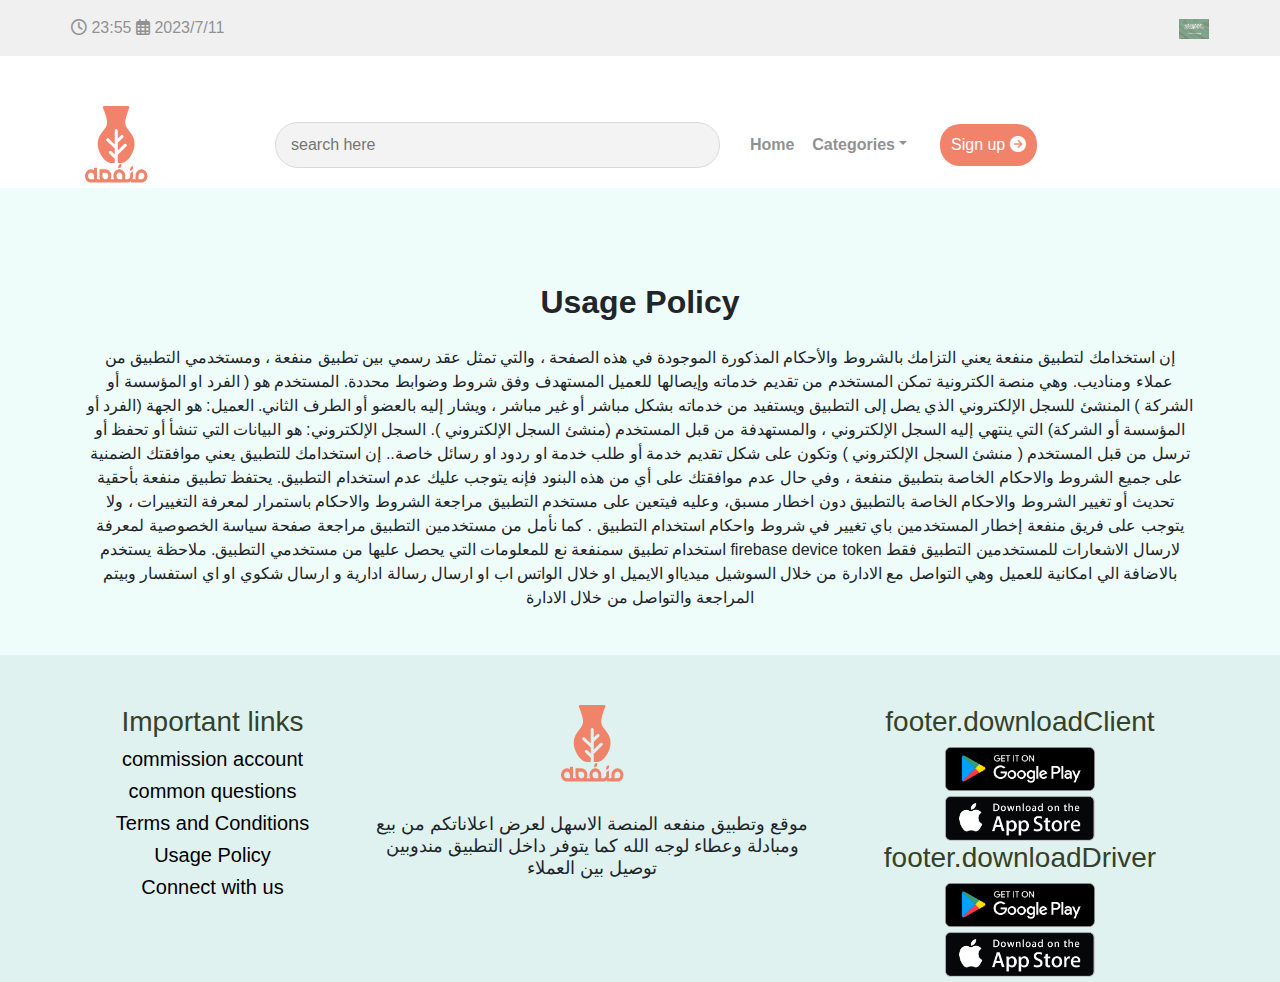
<file: use.html>
<!DOCTYPE html>
<html lang="en">

<head>
    <meta charset="UTF-8">
    <meta http-equiv="X-UA-Compatible" content="IE=edge">
    <meta name="viewport" content="width=device-width, initial-scale=1.0">
    <link rel="stylesheet" href="./css/css/bootstrap.css">
    <link rel="stylesheet" href="./css/all.css">
    <link rel="stylesheet" href="./css/all.min.css">
    <link rel="shortcut icon" href="./images/logo.png" type="image/x-icon">
    <link rel="stylesheet" href="./tearms.css">
    <title>Document</title>
</head>

<body>
    <!-- start nav -->
    <div class="navv" style="opacity: 0.5;">
        <div class="container  p-3">
            <div class="row justify-content-lg-between justify-content-around">
                <div class="col-6-lg col-4-sm">
                    <i class="fa-regular fa-clock"></i> 23:55
                    <i class="fa-regular fa-calendar-days"></i> 2023/7/11
                </div>
                <div class="col-6-lg col-4-sm">
                    <img src="./images/Saudi-mg.jpg" alt="" width="30px" height="20px">
                </div>
            </div>
        </div>

    </div>
    <!-- end nav -->

    <!-- start sec-1 -->
    <div class="sec-1">
        <div class="container">
            <div class="row secone-row">
                <div class="col-2">
                    <img src="./images/logo.png" alt="">
                </div>
                <div class="col-5">
                    <input type="text" placeholder="search here" class="input-1">
                </div>
                <div class="col-2 span-sec1">
                    <span>Home</span>&nbsp;&nbsp;&nbsp;
                    <span class="dropdown-toggle">Categories</span>
                </div>
                <div class="col-3" style="display: flex;align-items: center;gap: 15px;">
                    <i class="fa-solid fa-bars menu-icon" style="font-size: 25px; opacity: 0.7;"></i>
                    <button class="btn btn-sec1">Sign up
                        <i class="fa-solid fa-circle-arrow-right"></i>
                    </button>
                </div>
            </div>
        </div>
    </div>
    <!-- end sec-1 -->
    <!-- start tearm -->
    <div class="tearm">
        <div class="container">
            <h2 class="text-cen useee">Usage Policy</h2>
            <p style="margin-bottom: 40px;">
                إن استخدامك لتطبيق منفعة يعني التزامك بالشروط والأحكام المذكورة الموجودة في هذه الصفحة ، والتي تمثل عقد
                رسمي بين تطبيق منفعة ، ومستخدمي التطبيق من عملاء ومناديب. وهي منصة الكترونية تمكن المستخدم من تقديم
                خدماته وإيصالها للعميل المستهدف وفق شروط وضوابط محددة. المستخدم هو ( الفرد او المؤسسة أو الشركة ) المنشئ
                للسجل الإلكتروني الذي يصل إلى التطبيق ويستفيد من خدماته بشكل مباشر أو غير مباشر ، ويشار إليه بالعضو أو
                الطرف الثاني. العميل: هو الجهة (الفرد أو المؤسسة أو الشركة) التي ينتهي إليه السجل الإلكتروني ،
                والمستهدفة من قبل المستخدم (منشئ السجل الإلكتروني ). السجل الإلكتروني: هو البيانات التي تنشأ أو تحفظ أو
                ترسل من قبل المستخدم ( منشئ السجل الإلكتروني ) وتكون على شكل تقديم خدمة أو طلب خدمة او ردود او رسائل
                خاصة.. إن استخدامك للتطبيق يعني موافقتك الضمنية على جميع الشروط والاحكام الخاصة بتطبيق منفعة ، وفي حال
                عدم موافقتك على أي من هذه البنود فإنه يتوجب عليك عدم استخدام التطبيق. يحتفظ تطبيق منفعة بأحقية تحديث أو
                تغيير الشروط والاحكام الخاصة بالتطبيق دون اخطار مسبق، وعليه فيتعين على مستخدم التطبيق مراجعة الشروط
                والاحكام باستمرار لمعرفة التغييرات ، ولا يتوجب على فريق منفعة إخطار المستخدمين باي تغيير في شروط واحكام
                استخدام التطبيق . كما نأمل من مستخدمين التطبيق مراجعة صفحة سياسة الخصوصية لمعرفة استخدام تطبيق سمنفعة نع
                للمعلومات التي يحصل عليها من مستخدمي التطبيق. ملاحظة يستخدم firebase device token لارسال الاشعارات
                للمستخدمين التطبيق فقط بالاضافة الي امكانية للعميل وهي التواصل مع الادارة من خلال السوشيل ميديااو
                الايميل او خلال الواتس اب او ارسال رسالة ادارية و ارسال شكوي او اي استفسار وبيتم المراجعة والتواصل من
                خلال الادارة


            </p>
        </div>
    </div>
    <!-- end tearm -->
    <footer>
        <div class="container">
            <div class="row">
                <div class="col-lg-3 col-12">
                    <h3>Important links</h3>
                   <a href="site.html"><h5>commission account</h5></a>
                   <a href="qu.html"><h5>common questions</h5></a> 
                   <a href="tearms.html"><h5>Terms and Conditions</h5></a>
                   <a href="use.html"><h5>Usage Policy</h5></a> 
                   <a href="contact.html"><h5>Connect with us</h5></a>  
                </div>
                <div class="col-lg-5 col-12">
                    <div class="image">
                        <img src="./images/logo.png" alt="">
                    </div>
                    <br>
                    <h4>موقع وتطبيق منفعه المنصة الاسهل لعرض اعلاناتكم من بيع ومبادلة وعطاء لوجه الله كما يتوفر داخل التطبيق مندوبين توصيل بين العملاء</h4>
                </div>
                <div class="col-lg-4 col-12">
                    <h3>footer.downloadClient</h3>
                    <img src="./images/footer1.png" alt="">
                    <img src="./images/footer2.png" alt="">
                    <h3>footer.downloadDriver</h3>
                    <img src="./images/footer1.png" alt="">
                    <img src="./images/footer2.png" alt="">
                </div>
            </div>
        </div>
    </footer>
    <!-- end footer -->
    <script src="./javascript/js/cdnjs.cloudflare.com_ajax_libs_popper.js_1.11.0_umd_popper.min.js"></script>
    <script src="./javascript/js/code.jquery.com_jquery-3.7.0.min.js"></script>
    <script src="./javascript/js/bootstrap.js"></script>
</body>

</html>
</file>
<file: css/style.css>
* {
  margin: 0;
  padding: 0;
  box-sizing: border-box;
}
/* width */
::-webkit-scrollbar {
  width: 5px;
  height: 10px;
}
/* Track */
::-webkit-scrollbar-track {
  background: #ffffff;
}
/* Handle */
::-webkit-scrollbar-thumb {
  border-radius: 50px;
  background: #f2836b;
  -webkit-border-radius: 50px;
  -moz-border-radius: 50px;
  -ms-border-radius: 50px;
  -o-border-radius: 50px;
}

/* Handle on hover */
::-webkit-scrollbar-thumb:hover {
  background: #f5b5a7;
}
.text-cen {
  text-align: center;
  margin-top: 90px;
  font-weight: bold;
}
body {
  font-family: "Work Sans", sans-serif;
}
.navv {
  opacity: 0.7;
  background-color: #e4e2e2;
}
.secone-row {
  display: flex;
  align-items: center;
}
.sec-1 {
  margin-top: 50px;
}
.input-1 {
  width: 100%;
  padding: 10px 15px;
  border-radius: 25px;
  -webkit-border-radius: 25px;
  -moz-border-radius: 25px;
  -ms-border-radius: 25px;
  -o-border-radius: 25px;
  background-color: #f3f3f3;
  border: 1px solid #dadada;
}
.span-sec1 {
  font-weight: bold;
  opacity: 0.5;
  cursor: pointer;
}
.btn-sec1 {
  background-color: #f2836b;
  padding: 8px 10px;
  color: white;
  border-radius: 20px;
}
/* start landing */
.landing {
  margin-top: 30px;
  background-image: url(../images/landing.png);
  width: 100%;
  height: 100vh;
  background-repeat: no-repeat;
  background-size: cover;
  position: relative;
  overflow: hidden;
}
.landingcover {
  position: absolute;
  width: 100%;
  height: 100%;
  content: "";
  top: 0;
  left: 0;
  background-color: rgba(65, 75, 51, 1);
  opacity: 0.7;
  padding: 2rem 3rem 6.5rem;
}
.imagee img {
  position: absolute;
  left: 35%;
  top: 10%;
  width: 450px;
  height: 500px;
  max-width: 450px;
  max-height: 500px;
}
.menu-icon {
  display: none;
}
/* end landing */

/* start media */
input{
  outline: none;
}
@media (max-width: 993px) {
  input,
  .span-sec1 {
    display: none;
  }
  .imagee img {
    position: absolute;
    left: 35%;
    top: 10%;
    width: 250px;
    height: 300px;
    max-width: 100%;
    max-height: 100%;
  }

  .menu-icon {
    display: block;
  }
}
@media (max-width: 375px) {
  .secone-row {
    margin-right: 30px;
  }
  .imagee img {
    position: absolute;
    left: 30%;
    top: 10%;
    width: 200px;
    height: 250px;
    max-width: 100%;
    max-height: 100%;
  }
}
/* end media */
/* start sec-2 */
.info-2 {
  width: 130px;
  height: 35px;
  background-color: #e0f2ef;
  color: rgb(21, 100, 11);
  padding: 5px 10px;
  text-align: center;
  border-radius: 10px;
  font-weight: bold;
  -webkit-border-radius: 10px;
  -moz-border-radius: 10px;
  -ms-border-radius: 10px;
  -o-border-radius: 10px;
  margin: auto;
  gap: 5px;
  margin-top: 15px;
}
.bb {
  flex-wrap: nowrap;
  overflow-x: auto;
  margin-top: 5px;
}
/* end sec-2 */
/* start sec-3 */
.sec-3 .container{
  margin-top: 50px;
}
.sec-3 .container .image img{
  position: relative;
  border-radius: 20px;
  -webkit-border-radius: 20px;
  -moz-border-radius: 20px;
  -ms-border-radius: 20px;
  -o-border-radius: 20px;
}
.image .infoo{
  position: absolute;
  top: 30%;
  padding: 0px 10px 0px 10px;
}
.image .infoo h3{
  color: white;
}
.infoo .ii{
  position: absolute;
  top: 170px;
  color: white;
}
.infoo .price{
margin-left: 100px;
font-size: 25px;
color: rgb(80, 23, 23);
}
.sec-3 .container{
  overflow: hidden;
}
.col-12{
  text-align: center;
  margin-top: 12px;
  padding: 15px 15px;
}
@media(max-width:986px){
  .image .infoo{
    position: absolute;
    top: 30%;
    padding: 0px 10px 0px 20px;
  }
  .infoo {
    display: none;
  }
  .hello{
    display: block;
    text-align: center;
    margin: auto; 
    overflow-x:auto ;
  }
}
@media(max-width:986px){
.hello{
  display: block;
  text-align: center;
  margin: auto;
}
}
/* end sec-3 */
.hello{
  display: flex;
  text-align: center;
  margin: auto;
}
/* start pagnation */
.one:last-child{
  background-color: #354128;
}
.one{
  width: 35px;
  height: 35px;
  border-radius: 50%;
  background-color: #9ca395;
  color: white;
  text-align: center;
  font-size: 25px;
}
.number{
  display: flex;
  justify-content: center;
  align-items: center;
  gap: 8px;
}
/* end pagnation */
/* start footer */
footer{
  background-color: #e0f2ef;
  margin-top: 60px;
  padding: 50px 5px 5px 5px;
  line-height: 2;
}
footer .col-5{
  text-align: center;
}
footer h3{
  color: #354128;
}
footer .col-4{
  text-align: center;
}
footer .col-4 img{
  width: 150px;
  display: block;
  text-align: center;
  margin: auto;
  margin-top: 5px;
}
footer a{
  color: black;
}
footer h4{
  font-size: 18px;
}
/* end footer */
</file>
<file: contact.css>
* {
  margin: 0;
  padding: 0;
  box-sizing: border-box;
}
/* width */
::-webkit-scrollbar {
  width: 5px;
  height: 10px;
}
/* Track */
::-webkit-scrollbar-track {
  background: #ffffff;
}
/* Handle */
::-webkit-scrollbar-thumb {
  border-radius: 50px;
  background: #f2836b;
  -webkit-border-radius: 50px;
  -moz-border-radius: 50px;
  -ms-border-radius: 50px;
  -o-border-radius: 50px;
}

/* Handle on hover */
::-webkit-scrollbar-thumb:hover {
  background: #f5b5a7;
}
.text-cen {
  text-align: center;
  margin-top: 90px;
  font-weight: bold;
}
body {
  font-family: "Work Sans", sans-serif;
}
.navv {
  opacity: 0.7;
  background-color: #e4e2e2;
}
.secone-row {
  display: flex;
  align-items: center;
}
.sec-1 {
  margin-top: 50px;
}
.input-1 {
  width: 100%;
  padding: 10px 15px;
  border-radius: 25px;
  -webkit-border-radius: 25px;
  -moz-border-radius: 25px;
  -ms-border-radius: 25px;
  -o-border-radius: 25px;
  background-color: #f3f3f3;
  border: 1px solid #dadada;
}
.span-sec1 {
  font-weight: bold;
  opacity: 0.5;
  cursor: pointer;
}
.btn-sec1 {
  background-color: #f2836b;
  padding: 8px 10px;
  color: white;
  border-radius: 20px;
  -webkit-border-radius: 20px;
  -moz-border-radius: 20px;
  -ms-border-radius: 20px;
  -o-border-radius: 20px;
}
.menu-icon {
  display: none;
}
@media (max-width: 993px) {
  input,
  .span-sec1 {
    display: none;
  }
  .menu-icon {
    display: block;
  }
}
/* start contact */
.contact {
  background-color: #eefcfa;
  text-align: center;
  padding: 5px 5px;
  margin-top: 5px;
}
.contact input {
  height: 47px;
  margin-top: 10px;
  margin-bottom: 20px;
  padding: 10px 10px;
  background-color: #e0f2ef;
  width: 50%;
  border: 0;
  outline: 0;
}
.contact input:nth-child(3)::placeholder {
  position: absolute;
  left: 10;
  top: 0;
  margin-top: 10px;
}
.contact input::placeholder {
  opacity: 0.7;
}
.contact input:nth-child(3) {
  height: 150px;
  position: relative;
}
.contact button {
  text-align: center;
  width: 150px;
  height: 50px;
  outline: none;
  border: none;
  transition: 0.65s;
  box-shadow: 0 5px 10px #f2836b;
  cursor: pointer;
  margin-bottom: 25px;
  border-radius: 30px;
  -webkit-border-radius: 30px;
  -moz-border-radius: 30px;
  -ms-border-radius: 30px;
  -o-border-radius: 30px;
  color: white;
  background-color: #f2836b;
  -webkit-transition: 0.65s;
  -moz-transition: 0.65s;
  -ms-transition: 0.65s;
  -o-transition: 0.65s;
}
.contact button:hover {
  box-shadow: none;
  background-color: #354128;
}
.icon{
    display: flex;
    justify-content: center;
    align-items: center;
    gap: 7px;
}
.icon .one {
  width: 45px;
  height: 45px;
  border-radius: 50%;
  -webkit-border-radius: 50%;
  -moz-border-radius: 50%;
  -ms-border-radius: 50%;
  -o-border-radius: 50%;
  background-color: #e3f0f0;
  text-align: center;
  display: flex;
  justify-content: center;
  align-items: center;
}
.icon .one:nth-child(1){
    color: red;
}
.icon .one:nth-child(2){
    color:blue;
}
.icon .one:nth-child(3){
    color:green;
}
/* end contact */

/* start footer */
footer {
  background-color: #e0f2ef;
  padding: 50px 5px 5px 5px;
  line-height: 2;
}
footer .col-lg-3 {
  text-align: center;
}
footer h3 {
  color: #354128;
}
footer .col-lg-4,
.col-lg-5 {
  text-align: center;
}
footer a {
  color: black;
}
footer .col-lg-4 img {
  width: 150px;
  display: block;
  text-align: center;
  margin: auto;
  margin-top: 5px;
}
footer h4{
    font-size: 18px;
}
/* end footer */
</file>
<file: forget.css>
* {
    margin: 0;
    padding: 0;
    box-sizing: border-box;
  }
  /* width */
  ::-webkit-scrollbar {
    width: 5px;
    height: 10px;
  }
  /* Track */
  ::-webkit-scrollbar-track {
    background: #ffffff;
  }
  /* Handle */
  ::-webkit-scrollbar-thumb {
    border-radius: 50px;
    background: #f2836b;
    -webkit-border-radius: 50px;
    -moz-border-radius: 50px;
    -ms-border-radius: 50px;
    -o-border-radius: 50px;
  }
  
  /* Handle on hover */
  ::-webkit-scrollbar-thumb:hover {
    background: #f5b5a7;
  }
  .text-cen {
    text-align: center;
    margin-top: 90px;
    font-weight: bold;
  }
  body {
    font-family: "Work Sans", sans-serif;
    background-color: #eefcfa;
    text-align: center;
  }
  .login{
}
.login .container{
    margin-top: 165px !important;
    margin: auto;
      text-align: center;
  }
  .login .container p , h4 {
      font-weight: bold;
  }
  .login .container p{
      opacity: 0.7;
  }
  .login input{
    height: 47px;
    margin-top: 20px;
      padding: 10px 10px;
      background-color: #e0f2ef;
      width: 60%;
      border: 0;
      outline: 0;
}
.login button{
    text-align: center;
    width: 150px;
    height: 50px;
    outline: none;
    border: none;
    transition: 0.65s;
    box-shadow:0 5px 10px #f2836b ;
    cursor: pointer;
    margin-bottom: 25px;
    border-radius: 30px;
    -webkit-border-radius: 30px;
    -moz-border-radius: 30px;
    -ms-border-radius: 30px;
    -o-border-radius: 30px;
    color: white;
    background-color: #f2836b;
    -webkit-transition: 0.65s;
    -moz-transition: 0.65s;
    -ms-transition: 0.65s;
    -o-transition: 0.65s;
}
.login button:hover{
    box-shadow: none;
    background-color: #354128;
}
</file>
<file: login.css>
* {
    margin: 0;
    padding: 0;
    box-sizing: border-box;
  }
  /* width */
  ::-webkit-scrollbar {
    width: 5px;
    height: 10px;
  }
  /* Track */
  ::-webkit-scrollbar-track {
    background: #ffffff;
  }
  /* Handle */
  ::-webkit-scrollbar-thumb {
    border-radius: 50px;
    background: #f2836b;
    -webkit-border-radius: 50px;
    -moz-border-radius: 50px;
    -ms-border-radius: 50px;
    -o-border-radius: 50px;
  }
  
  /* Handle on hover */
  ::-webkit-scrollbar-thumb:hover {
    background: #f5b5a7;
  }
  .text-cen {
    text-align: center;
    margin-top: 90px;
    font-weight: bold;
  }
  body {
    font-family: "Work Sans", sans-serif;
    background-color: #eefcfa;
    text-align: center;
  }
  .login .container{
      margin-top: 80px;
  }
  .login .container p , h4 {
      font-weight: bold;
  }
  .login .container p{
      opacity: 0.7;
  }
  .login input{
    height: 47px;
    margin-top: 20px;
      padding: 10px 10px;
      background-color: #e0f2ef;
      width: 60%;
      border: 0;
      outline: 0;
}
.login h6{
    /* margin-left:400px; */
    font-size: 15px;
    margin-top: 12px;
}
.login button{
    text-align: center;
    width: 150px;
    height: 50px;
    outline: none;
    border: none;
    transition: 0.65s;
    box-shadow:0 5px 10px #f2836b ;
    cursor: pointer;
    margin-bottom: 25px;
    border-radius: 30px;
    -webkit-border-radius: 30px;
    -moz-border-radius: 30px;
    -ms-border-radius: 30px;
    -o-border-radius: 30px;
    color: white;
    background-color: #f2836b;
    -webkit-transition: 0.65s;
    -moz-transition: 0.65s;
    -ms-transition: 0.65s;
    -o-transition: 0.65s;
}
.login button:hover{
    box-shadow: none;
    background-color: #354128;
}
.btn-two{
    margin-top: 15px;
    background-color: #354128 !important;
    box-shadow:0 5px 10px #354128 !important ;  
}
.btn-two:hover{
    background-color: #f2836b !important;
}
</file>
<file: css/pro.css>
* {
  margin: 0;
  padding: 0;
  box-sizing: border-box;
}
/* width */
::-webkit-scrollbar {
  width: 5px;
  height: 10px;
}
/* Track */
::-webkit-scrollbar-track {
  background: #ffffff;
}
/* Handle */
::-webkit-scrollbar-thumb {
  border-radius: 50px;
  background: #f2836b;
  -webkit-border-radius: 50px;
  -moz-border-radius: 50px;
  -ms-border-radius: 50px;
  -o-border-radius: 50px;
}

/* Handle on hover */
::-webkit-scrollbar-thumb:hover {
  background: #f5b5a7;
}
.text-cen {
  text-align: center;
  margin-top: 90px;
  font-weight: bold;
}
body {
  font-family: "Work Sans", sans-serif;
}
.navv {
  opacity: 0.7;
  background-color: #e4e2e2;
}
.secone-row {
  display: flex;
  align-items: center;
}
.sec-1 {
  margin-top: 50px;
}
.input-1 {
  width: 100%;
  padding: 10px 15px;
  border-radius: 25px;
  -webkit-border-radius: 25px;
  -moz-border-radius: 25px;
  -ms-border-radius: 25px;
  -o-border-radius: 25px;
  background-color: #f3f3f3;
  border: 1px solid #dadada;
}
.span-sec1 {
  font-weight: bold;
  opacity: 0.5;
  cursor: pointer;
}
.btn-sec1 {
  background-color: #f2836b;
  padding: 8px 10px;
  color: white;
  border-radius: 20px;
  -webkit-border-radius: 20px;
  -moz-border-radius: 20px;
  -ms-border-radius: 20px;
  -o-border-radius: 20px;
}
/* start product */
.product{
    margin-top: 90px;
    padding: 50px 0px 0px 50px;
    overflow: hidden;
}
.product .imgone{
    text-align: center;
}
.imgone{
    width: 380px;
    height: 380px;
    cursor: pointer;
}
.product .imag img{
    width: 70px;
    height: 70px;
    cursor: pointer;
}
.infoo{
    display: flex;
    justify-content: space-between;
    align-items: center;
}
.infoo h5{
    color: #f2836b;
}
.co h2{
    font-weight: bold;
}
.co h2 small{
    font-size: 15px;
}
.group{
    display: flex;
    align-items: center;
    gap: 8px;
    width: 100%;
    margin: auto;
}
ul{
    list-style: none;
    display: flex;
}
.user{
    display: flex;
    gap: 20px;
}
.sell:not(:last-child){
    opacity: 0.5;
    width: auto;
    padding: 10px 30px 0px 30px;
    border: 1px solid black;
    border-radius: 25px;
    -webkit-border-radius: 25px;
    -moz-border-radius: 25px;
    -ms-border-radius: 25px;
    -o-border-radius: 25px;
}
.firstt{
   width: 150px;
}
.up{
    display: flex;
    justify-content: space-between;
    align-items: center;
}
/* end product */
/* start media */
@media(max-width:486px){

    .imgone{
        width: 300px;
        height: 380px;
        margin-left: -30px;
        cursor: pointer;
    }
    .span-sec1{
        display: none;
    }
    .group{
        display: block;
        align-items: center;
        gap: 8px;
        width: 50%;
        margin: auto;
    }
    .sell{
        margin-top: 10px;
    }
    .btn-sec1{
        width: 150px;
    }
    .klam h6{
        font-size: 10px;
    }
    .product .infoo{
        margin-top: 10px;
    }
}
/* end media */
/* start footer */
footer {
  background-color: #e0f2ef;
  padding: 50px 5px 5px 5px;
  line-height: 2;
}
footer .col-lg-3 {
  text-align: center;
}
footer h3 {
  color: #354128;
}
footer .col-lg-4,
.col-lg-5
{
text-align: center;
}
footer .col-lg-4 img {
  width: 150px;
  display: block;
  text-align: center;
  margin: auto;
  margin-top: 5px;
}
footer h4{
  font-size: 18px;
}
/* end footer */
.menu-icon {
  display: none;
}
@media (max-width: 993px) {
  input,
  .span-sec1 {
    display: none;
  }
  .menu-icon {
      display: block;
    }
}
</file>
<file: qu.css>
* {
    margin: 0;
    padding: 0;
    box-sizing: border-box;
  }
  /* width */
  ::-webkit-scrollbar {
    width: 5px;
    height: 10px;
  }
  /* Track */
  ::-webkit-scrollbar-track {
    background: #ffffff;
  }
  /* Handle */
  ::-webkit-scrollbar-thumb {
    border-radius: 50px;
    background: #f2836b;
    -webkit-border-radius: 50px;
    -moz-border-radius: 50px;
    -ms-border-radius: 50px;
    -o-border-radius: 50px;
  }
  
  /* Handle on hover */
  ::-webkit-scrollbar-thumb:hover {
    background: #f5b5a7;
  }
  .text-cen {
    text-align: center;
    margin-top: 90px;
    font-weight: bold;
  }
  body {
    font-family: "Work Sans", sans-serif;
  }
  .navv {
    opacity: 0.7;
    background-color: #e4e2e2;
  }
  .secone-row {
    display: flex;
    align-items: center;
  }
  .sec-1 {
    margin-top: 50px;
  }
  .input-1 {
    width: 100%;
    padding: 10px 15px;
    border-radius: 25px;
    -webkit-border-radius: 25px;
    -moz-border-radius: 25px;
    -ms-border-radius: 25px;
    -o-border-radius: 25px;
    background-color: #f3f3f3;
    border: 1px solid #dadada;
  }
  .span-sec1 {
    font-weight: bold;
    opacity: 0.5;
    cursor: pointer;
  }
  .btn-sec1 {
    background-color: #f2836b;
    padding: 8px 10px;
    color: white;
    border-radius: 20px;
    -webkit-border-radius: 20px;
    -moz-border-radius: 20px;
    -ms-border-radius: 20px;
    -o-border-radius: 20px;
  }
  .menu-icon {
    display: none;
  }
  @media (max-width: 993px) {
    input,
    .span-sec1 {
      display: none;
    }
    .menu-icon {
        display: block;
      }
}
  
 /* start qutation */
 .quation h2{
     font-weight: bold;
         color: #354128;
 }
.quation{
    background-color: #eefcfa;
    padding: 5px 5px;
    margin-top: 5px;
}
.quu{
    margin-top: 35px;
}
.quation h6{
    text-align: center;
    opacity: 0.7;
}
.quation h5{
    color: #354128;
    font-weight: bold;
}
 /* end qutation */



  /* start footer */
footer {
    background-color: #e0f2ef;
    padding: 50px 5px 5px 5px;
    line-height: 2;
  }
  footer .col-lg-3 {
    text-align: center;
  }
  footer h3 {
    color: #354128;
  }
  footer .col-lg-4,
  .col-lg-5
  {
  text-align: center;
  }
  footer a{
      color: black;
  }
  footer .col-lg-4 img {
    width: 150px;
    display: block;
    text-align: center;
    margin: auto;
    margin-top: 5px;
  }
  footer h4{
    font-size: 18px;
}
  /* end footer */
</file>
<file: sign.css>
* {
    margin: 0;
    padding: 0;
    box-sizing: border-box;
  }
  /* width */
  ::-webkit-scrollbar {
    width: 5px;
    height: 10px;
  }
  /* Track */
  ::-webkit-scrollbar-track {
    background: #ffffff;
  }
  /* Handle */
  ::-webkit-scrollbar-thumb {
    border-radius: 50px;
    background: #f2836b;
    -webkit-border-radius: 50px;
    -moz-border-radius: 50px;
    -ms-border-radius: 50px;
    -o-border-radius: 50px;
  }
  
  /* Handle on hover */
  ::-webkit-scrollbar-thumb:hover {
    background: #f5b5a7;
  }
  .text-cen {
    text-align: center;
    margin-top: 90px;
    font-weight: bold;
  }
  body {
    font-family: "Work Sans", sans-serif;
    background-color: #eefcfa;
    text-align: center;
  }
  .login{
}
.login .container{
    margin-top: 35px !important;
    margin: auto;
      text-align: center;
  }
  .login .container p , h4 {
      font-weight: bold;
  }
  .login .container p{
      opacity: 0.7;
  }
  .ii input{
    height: 47px;
    margin-top: 20px;
      padding: 10px 10px;
      background-color: #e0f2ef;
      width: 60%;
      border: 0;
      outline: 0;
}
.ii .two{
    width: 100%;
    display: flex;
    gap: 5px;
    justify-content: center;
    align-items:center ;
}
.ii .two input{
    width: 30%;
}
.login button{
    text-align: center;
    width: 150px;
    height: 50px;
    outline: none;
    border: none;
    transition: 0.65s;
    box-shadow:0 5px 10px #f2836b ;
    cursor: pointer;
    margin-bottom: 25px;
    border-radius: 30px;
    -webkit-border-radius: 30px;
    -moz-border-radius: 30px;
    -ms-border-radius: 30px;
    -o-border-radius: 30px;
    color: white;
    background-color: #f2836b;
    -webkit-transition: 0.65s;
    -moz-transition: 0.65s;
    -ms-transition: 0.65s;
    -o-transition: 0.65s;
}
.login button:hover{
    box-shadow: none;
    background-color: #354128;
}

.btn-two{
    margin-top: 15px;
    background-color: #354128 !important;
    box-shadow:0 5px 10px #354128 !important ;  
}
.btn-two:hover{
    background-color: #f2836b !important;
}
/* start important */
.v-application .mb-3 {
    margin-bottom: 12px!important;
}
.uplodeImage .chooseImage[data-v-d33e94be] {
    position: relative;
    width: 200px;
    height: 200px;
    text-align: center;
    cursor: pointer;
    margin: 10px auto;
    border-radius: 15px;
    -webkit-border-radius: 15px;
    -moz-border-radius: 15px;
    -ms-border-radius: 15px;
    -o-border-radius: 15px;
}
.uplodeImage .chooseImage img[data-v-d33e94be] {
    position: relative;
    top: 0;
    left: 0;
    z-index: 0;
    width: 100%;
    height: 100%;
    padding: 6px 0;
    display: inline-block;
    font-size: 15px;
    text-transform: uppercase;
    cursor: pointer;
    border-radius: 15px;
    -o-object-fit: contain;
    object-fit: contain;
}
.uplodeImage .chooseImage .file_input[data-v-d33e94be] {
    position: absolute;
    top: 0;
    left: 0;
    z-index: 1;
    width: 100%;
    height: 100%;
    display: inline-block;
    opacity: 0;
    cursor: pointer;
    border-radius: 15px;
}
/* end important */
</file>
<file: css/site.css>
* {
    margin: 0;
    padding: 0;
    box-sizing: border-box;
  }
  /* width */
  ::-webkit-scrollbar {
    width: 5px;
    height: 10px;
  }
  /* Track */
  ::-webkit-scrollbar-track {
    background: #ffffff;
  }
  /* Handle */
  ::-webkit-scrollbar-thumb {
    border-radius: 50px;
    background: #f2836b;
    -webkit-border-radius: 50px;
    -moz-border-radius: 50px;
    -ms-border-radius: 50px;
    -o-border-radius: 50px;
  }
  .menu-icon {
    display: none;
  }
   @media (max-width: 993px) {
    input,
    .span-sec1 {
      display: none;
    }
    .menu-icon {
        display: block;
      }
}
   
  
  /* Handle on hover */
  ::-webkit-scrollbar-thumb:hover {
    background: #f5b5a7;
  }
  .text-cen {
    text-align: center;
    margin-top: 90px;
    font-weight: bold;
  }
  body {
    font-family: "Work Sans", sans-serif;
  }
  .navv {
    opacity: 0.7;
    background-color: #e4e2e2;
  }
  .secone-row {
    display: flex;
    align-items: center;
  }
  .sec-1 {
    margin-top: 50px;
  }
  .input-1 {
    width: 100%;
    padding: 10px 15px;
    border-radius: 25px;
    -webkit-border-radius: 25px;
    -moz-border-radius: 25px;
    -ms-border-radius: 25px;
    -o-border-radius: 25px;
    background-color: #f3f3f3;
    border: 1px solid #dadada;
  }
  .span-sec1 {
    font-weight: bold;
    opacity: 0.5;
    cursor: pointer;
  }
  .btn-sec1 {
    background-color: #f2836b;
    padding: 8px 10px;
    color: white;
    border-radius: 20px;
    -webkit-border-radius: 20px;
    -moz-border-radius: 20px;
    -ms-border-radius: 20px;
    -o-border-radius: 20px;
  }
  /* start site  */
  .site{
    background-color: #eefcfa;
    text-align: center;
    padding: 5px 5px;
    margin-top: 5px;
}
.site h2{
    margin-bottom: 25px;
}
.site .container{
    margin-top: -5px;
    margin-bottom: 25px;
}
.hara{
    margin-top: 10px;
}
.site button{
    text-align: center;
    width: 150px;
    height: 50px;
    outline: none;
    border: none;
    transition: 0.65s;
    box-shadow:0 5px 10px #f2836b ;
    cursor: pointer;
    margin-bottom: 25px;
    border-radius: 30px;
    -webkit-border-radius: 30px;
    -moz-border-radius: 30px;
    -ms-border-radius: 30px;
    -o-border-radius: 30px;
    color: white;
    background-color: #f2836b;
    -webkit-transition: 0.65s;
    -moz-transition: 0.65s;
    -ms-transition: 0.65s;
    -o-transition: 0.65s;
}
.site button:hover{
    box-shadow: none;
    background-color: #354128;
}
.site p{
    margin-top: 10px;
}
.site input{
    height: 47px;
    margin-top: 20px;
      padding: 10px 10px;
      border-radius: 50px;
      -webkit-border-radius: 50px;
      -moz-border-radius: 50px;
      -ms-border-radius: 50px;
      -o-border-radius: 50px;
      background-color: #e0f2ef;
      width: 50%;
      border: 0;
      outline: 0;
}
  /* end site  */



  /* start footer */
footer {
    background-color: #e0f2ef;
    padding: 50px 5px 5px 5px;
    line-height: 2;
  }
  footer .col-lg-3 {
    text-align: center;
  }
  footer h3 {
    color: #354128;
  }
  footer .col-lg-4,
  .col-lg-5
  {
  text-align: center;
  }
  footer a{
      color: black;
  }
  footer .col-lg-4 img {
    width: 150px;
    display: block;
    text-align: center;
    margin: auto;
    margin-top: 5px;
  }
  footer h4{
    font-size: 18px;
}
  /* end footer */
</file>
<file: tearms.css>
* {
    margin: 0;
    padding: 0;
    box-sizing: border-box;
  }
  /* width */
  ::-webkit-scrollbar {
    width: 5px;
    height: 10px;
  }
  /* Track */
  ::-webkit-scrollbar-track {
    background: #ffffff;
  }
  /* Handle */
  ::-webkit-scrollbar-thumb {
    border-radius: 50px;
    background: #f2836b;
    -webkit-border-radius: 50px;
    -moz-border-radius: 50px;
    -ms-border-radius: 50px;
    -o-border-radius: 50px;
  }
  
  /* Handle on hover */
  ::-webkit-scrollbar-thumb:hover {
    background: #f5b5a7;
  }
  .text-cen {
    text-align: center;
    margin-top: 90px;
    font-weight: bold;
  }
  body {
    font-family: "Work Sans", sans-serif;
  }
  .navv {
    opacity: 0.7;
    background-color: #e4e2e2;
  }
  .secone-row {
    display: flex;
    align-items: center;
  }
  .sec-1 {
    margin-top: 50px;
  }
  .input-1 {
    width: 100%;
    padding: 10px 15px;
    border-radius: 25px;
    -webkit-border-radius: 25px;
    -moz-border-radius: 25px;
    -ms-border-radius: 25px;
    -o-border-radius: 25px;
    background-color: #f3f3f3;
    border: 1px solid #dadada;
  }
  .span-sec1 {
    font-weight: bold;
    opacity: 0.5;
    cursor: pointer;
  }
  .btn-sec1 {
    background-color: #f2836b;
    padding: 8px 10px;
    color: white;
    border-radius: 20px;
    -webkit-border-radius: 20px;
    -moz-border-radius: 20px;
    -ms-border-radius: 20px;
    -o-border-radius: 20px;
  }
  .menu-icon {
    display: none;
  }
  @media (max-width: 993px) {
    input,
    .span-sec1 {
      display: none;
    }
    .menu-icon {
        display: block;
      }
}
  
 /* start qutation */
 .tearm{
    background-color: #eefcfa;
    padding: 5px 5px;
    margin-top: 5px;
 }
 .tearm .container{
     text-align: center;
    }
    .tearm .container .tearm-prgraph{
     line-height: 7.2;
 }
 .useee{
     margin-bottom: 25px;
 }
 /* end qutation */
  /* start footer */
footer {
    background-color: #e0f2ef;
    padding: 50px 5px 5px 5px;
    line-height: 2;
  }
  footer .col-lg-3 {
    text-align: center;
  }
  footer h3 {
    color: #354128;
  }
  footer .col-lg-4,
  .col-lg-5
  {
  text-align: center;
  }
  footer a{
      color: black;
  }
  footer .col-lg-4 img {
    width: 150px;
    display: block;
    text-align: center;
    margin: auto;
    margin-top: 5px;
  }
  footer h4{
    font-size: 18px;
}
  /* end footer */
</file>
